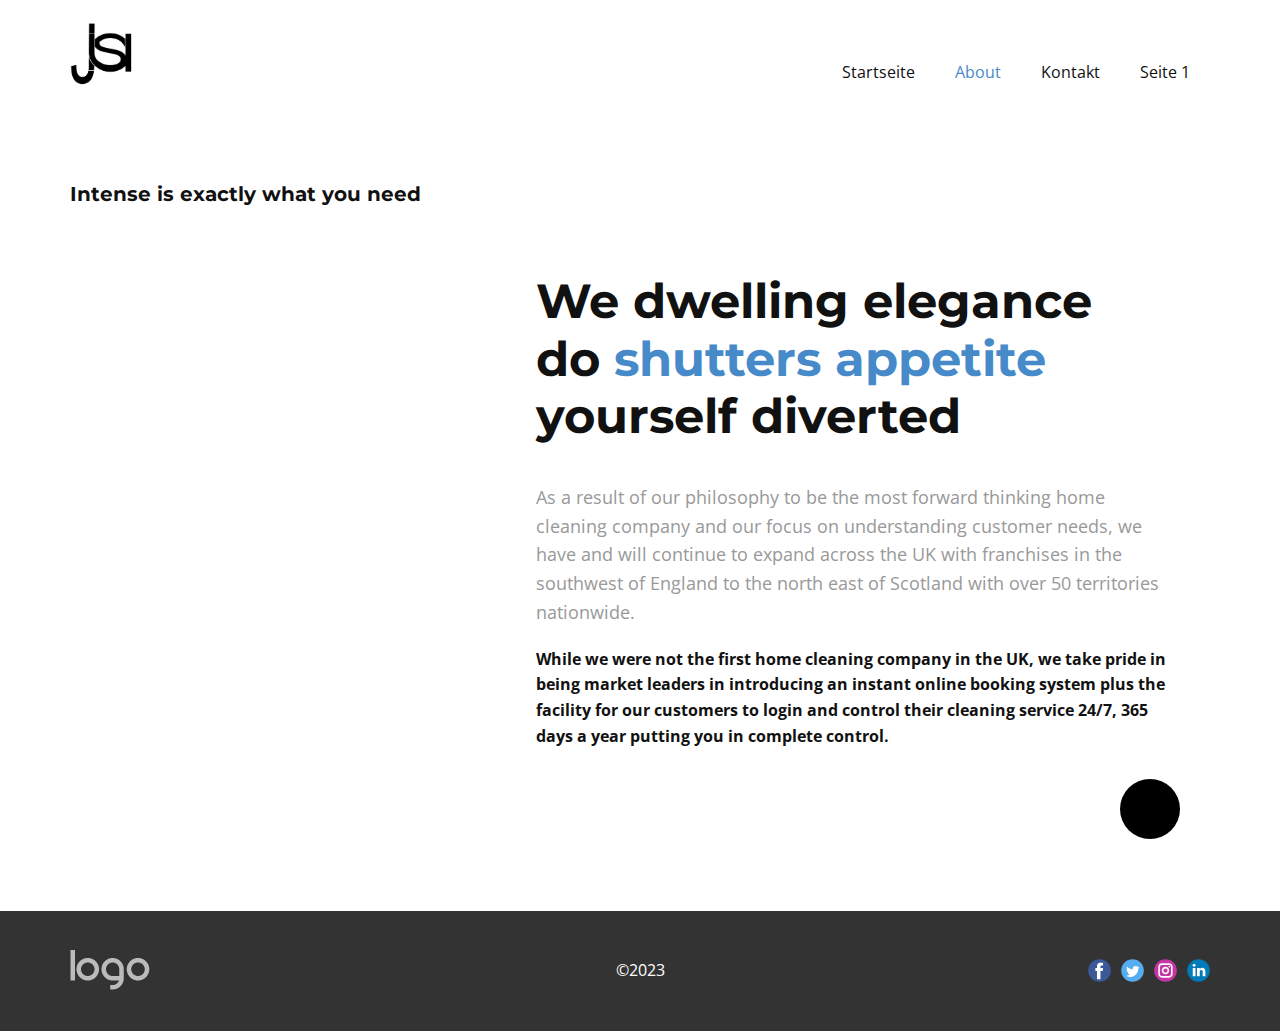
<file: About.html>
<!DOCTYPE html>
<html style="font-size: 16px;" lang="de"><head>
    <meta name="viewport" content="width=device-width, initial-scale=1.0">
    <meta charset="utf-8">
    <meta name="keywords" content="">
    <meta name="description" content="">
    <title>About</title>
    <link rel="stylesheet" href="nicepage.css" media="screen">
<link rel="stylesheet" href="About.css" media="screen">
    <script class="u-script" type="text/javascript" src="jquery-1.9.1.min.js" defer=""></script>
    <script class="u-script" type="text/javascript" src="nicepage.js" defer=""></script>
    <meta name="generator" content="Nicepage 5.4.4, nicepage.com">
    <link rel="icon" href="images/favicon.jpg">
    <link id="u-theme-google-font" rel="stylesheet" href="https://fonts.googleapis.com/css?family=Roboto:100,100i,300,300i,400,400i,500,500i,700,700i,900,900i|Open+Sans:300,300i,400,400i,500,500i,600,600i,700,700i,800,800i">
    <link id="u-page-google-font" rel="stylesheet" href="https://fonts.googleapis.com/css?family=Montserrat:100,100i,200,200i,300,300i,400,400i,500,500i,600,600i,700,700i,800,800i,900,900i">
    
    
    <script type="application/ld+json">{
		"@context": "http://schema.org",
		"@type": "Organization",
		"name": "WebSite3975043",
		"logo": "images/IMG_0152.jpg",
		"sameAs": []
}</script>
    <meta name="theme-color" content="#478ac9">
    <meta property="og:title" content="About">
    <meta property="og:description" content="">
    <meta property="og:type" content="website">
  <meta data-intl-tel-input-cdn-path="intlTelInput/"></head>
  <body class="u-body u-xl-mode" data-lang="de"><header class="u-clearfix u-header u-header" id="sec-e040"><div class="u-clearfix u-sheet u-valign-middle u-sheet-1">
        <a href="https://nicepage.com" class="u-image u-logo u-image-1" data-image-width="1413" data-image-height="1413">
          <img src="images/IMG_0152.jpg" class="u-logo-image u-logo-image-1">
        </a>
        <nav class="u-menu u-menu-dropdown u-offcanvas u-menu-1">
          <div class="menu-collapse" style="font-size: 1rem; letter-spacing: 0px;">
            <a class="u-button-style u-custom-left-right-menu-spacing u-custom-padding-bottom u-custom-top-bottom-menu-spacing u-nav-link u-text-active-palette-1-base u-text-hover-palette-2-base" href="#">
              <svg class="u-svg-link" viewBox="0 0 24 24"><use xlink:href="#menu-hamburger"></use></svg>
              <svg class="u-svg-content" version="1.1" id="menu-hamburger" viewBox="0 0 16 16" x="0px" y="0px" xmlns:xlink="http://www.w3.org/1999/xlink" xmlns="http://www.w3.org/2000/svg"><g><rect y="1" width="16" height="2"></rect><rect y="7" width="16" height="2"></rect><rect y="13" width="16" height="2"></rect>
</g></svg>
            </a>
          </div>
          <div class="u-nav-container">
            <ul class="u-nav u-unstyled u-nav-1"><li class="u-nav-item"><a class="u-button-style u-nav-link u-text-active-palette-1-base u-text-hover-palette-2-base" href="Startseite.html" style="padding: 10px 20px;">Startseite</a>
</li><li class="u-nav-item"><a class="u-button-style u-nav-link u-text-active-palette-1-base u-text-hover-palette-2-base" href="About.html" style="padding: 10px 20px;">About</a>
</li><li class="u-nav-item"><a class="u-button-style u-nav-link u-text-active-palette-1-base u-text-hover-palette-2-base" href="Kontakt.html" style="padding: 10px 20px;">Kontakt</a>
</li><li class="u-nav-item"><a class="u-button-style u-nav-link u-text-active-palette-1-base u-text-hover-palette-2-base" href="Seite-1.html" style="padding: 10px 20px;">Seite 1</a>
</li></ul>
          </div>
          <div class="u-nav-container-collapse">
            <div class="u-black u-container-style u-inner-container-layout u-opacity u-opacity-95 u-sidenav">
              <div class="u-inner-container-layout u-sidenav-overflow">
                <div class="u-menu-close"></div>
                <ul class="u-align-center u-nav u-popupmenu-items u-unstyled u-nav-2"><li class="u-nav-item"><a class="u-button-style u-nav-link" href="Startseite.html">Startseite</a>
</li><li class="u-nav-item"><a class="u-button-style u-nav-link" href="About.html">About</a>
</li><li class="u-nav-item"><a class="u-button-style u-nav-link" href="Kontakt.html">Kontakt</a>
</li><li class="u-nav-item"><a class="u-button-style u-nav-link" href="Seite-1.html">Seite 1</a>
</li></ul>
              </div>
            </div>
            <div class="u-black u-menu-overlay u-opacity u-opacity-70"></div>
          </div>
        </nav>
      </div></header>
    <section class="u-align-left u-clearfix u-section-1" id="carousel_bee6">
      <div class="u-clearfix u-sheet u-sheet-1">
        <h3 class="u-align-left u-custom-font u-font-montserrat u-text u-text-1"> Intense is exactly what you need</h3>
        <div class="u-align-center u-container-style u-group u-shape-rectangle u-group-1">
          <div class="u-container-layout u-valign-middle u-container-layout-1">
            <h3 class="u-align-left u-custom-font u-font-montserrat u-text u-text-2"> We dwelling elegance do <span class="u-text-palette-1-base">shutters appetite</span> yourself diverted
            </h3>
            <p class="u-align-left u-text u-text-default u-text-grey-40 u-text-3"> As a result of our philosophy to be the most forward thinking home cleaning company and our focus on understanding customer needs, we have and will continue to expand across the UK with franchises in the southwest of England to the north east of Scotland with over 50 territories nationwide.</p>
            <p class="u-align-left u-text u-text-default u-text-4"> While we were not the first home cleaning company in the UK, we take pride in being market leaders in introducing an instant online booking system plus the facility for our customers to login and control their cleaning service 24/7, 365 days a year putting you in complete control.&nbsp;</p>
            <div class="u-black u-preserve-proportions u-shape u-shape-circle u-shape-1"></div>
          </div>
        </div>
      </div>
    </section>
    
    
    <footer class="u-align-center-md u-align-center-sm u-align-center-xs u-clearfix u-footer u-grey-80" id="sec-2224"><div class="u-clearfix u-sheet u-valign-middle u-sheet-1">
        <a href="https://nicepage.com" class="u-image u-logo u-image-1" data-image-width="80" data-image-height="40">
          <img src="images/default-logo.png" class="u-logo-image u-logo-image-1">
        </a>
        <div class="u-align-left u-social-icons u-spacing-10 u-social-icons-1">
          <a class="u-social-url" title="facebook" target="_blank" href=""><span class="u-icon u-social-facebook u-social-icon u-icon-1"><svg class="u-svg-link" preserveAspectRatio="xMidYMin slice" viewBox="0 0 112 112" style=""><use xlink:href="#svg-391b"></use></svg><svg class="u-svg-content" viewBox="0 0 112 112" x="0" y="0" id="svg-391b"><circle fill="currentColor" cx="56.1" cy="56.1" r="55"></circle><path fill="#FFFFFF" d="M73.5,31.6h-9.1c-1.4,0-3.6,0.8-3.6,3.9v8.5h12.6L72,58.3H60.8v40.8H43.9V58.3h-8V43.9h8v-9.2
      c0-6.7,3.1-17,17-17h12.5v13.9H73.5z"></path></svg></span>
          </a>
          <a class="u-social-url" title="twitter" target="_blank" href=""><span class="u-icon u-social-icon u-social-twitter u-icon-2"><svg class="u-svg-link" preserveAspectRatio="xMidYMin slice" viewBox="0 0 112 112" style=""><use xlink:href="#svg-2385"></use></svg><svg class="u-svg-content" viewBox="0 0 112 112" x="0" y="0" id="svg-2385"><circle fill="currentColor" class="st0" cx="56.1" cy="56.1" r="55"></circle><path fill="#FFFFFF" d="M83.8,47.3c0,0.6,0,1.2,0,1.7c0,17.7-13.5,38.2-38.2,38.2C38,87.2,31,85,25,81.2c1,0.1,2.1,0.2,3.2,0.2
      c6.3,0,12.1-2.1,16.7-5.7c-5.9-0.1-10.8-4-12.5-9.3c0.8,0.2,1.7,0.2,2.5,0.2c1.2,0,2.4-0.2,3.5-0.5c-6.1-1.2-10.8-6.7-10.8-13.1
      c0-0.1,0-0.1,0-0.2c1.8,1,3.9,1.6,6.1,1.7c-3.6-2.4-6-6.5-6-11.2c0-2.5,0.7-4.8,1.8-6.7c6.6,8.1,16.5,13.5,27.6,14
      c-0.2-1-0.3-2-0.3-3.1c0-7.4,6-13.4,13.4-13.4c3.9,0,7.3,1.6,9.8,4.2c3.1-0.6,5.9-1.7,8.5-3.3c-1,3.1-3.1,5.8-5.9,7.4
      c2.7-0.3,5.3-1,7.7-2.1C88.7,43,86.4,45.4,83.8,47.3z"></path></svg></span>
          </a>
          <a class="u-social-url" title="instagram" target="_blank" href=""><span class="u-icon u-social-icon u-social-instagram u-icon-3"><svg class="u-svg-link" preserveAspectRatio="xMidYMin slice" viewBox="0 0 112 112" style=""><use xlink:href="#svg-829b"></use></svg><svg class="u-svg-content" viewBox="0 0 112 112" x="0" y="0" id="svg-829b"><circle fill="currentColor" cx="56.1" cy="56.1" r="55"></circle><path fill="#FFFFFF" d="M55.9,38.2c-9.9,0-17.9,8-17.9,17.9C38,66,46,74,55.9,74c9.9,0,17.9-8,17.9-17.9C73.8,46.2,65.8,38.2,55.9,38.2
      z M55.9,66.4c-5.7,0-10.3-4.6-10.3-10.3c-0.1-5.7,4.6-10.3,10.3-10.3c5.7,0,10.3,4.6,10.3,10.3C66.2,61.8,61.6,66.4,55.9,66.4z"></path><path fill="#FFFFFF" d="M74.3,33.5c-2.3,0-4.2,1.9-4.2,4.2s1.9,4.2,4.2,4.2s4.2-1.9,4.2-4.2S76.6,33.5,74.3,33.5z"></path><path fill="#FFFFFF" d="M73.1,21.3H38.6c-9.7,0-17.5,7.9-17.5,17.5v34.5c0,9.7,7.9,17.6,17.5,17.6h34.5c9.7,0,17.5-7.9,17.5-17.5V38.8
      C90.6,29.1,82.7,21.3,73.1,21.3z M83,73.3c0,5.5-4.5,9.9-9.9,9.9H38.6c-5.5,0-9.9-4.5-9.9-9.9V38.8c0-5.5,4.5-9.9,9.9-9.9h34.5
      c5.5,0,9.9,4.5,9.9,9.9V73.3z"></path></svg></span>
          </a>
          <a class="u-social-url" title="linkedin" target="_blank" href=""><span class="u-icon u-social-icon u-social-linkedin u-icon-4"><svg class="u-svg-link" preserveAspectRatio="xMidYMin slice" viewBox="0 0 112 112" style=""><use xlink:href="#svg-8177"></use></svg><svg class="u-svg-content" viewBox="0 0 112 112" x="0" y="0" id="svg-8177"><circle fill="currentColor" cx="56.1" cy="56.1" r="55"></circle><path fill="#FFFFFF" d="M41.3,83.7H27.9V43.4h13.4V83.7z M34.6,37.9L34.6,37.9c-4.6,0-7.5-3.1-7.5-7c0-4,3-7,7.6-7s7.4,3,7.5,7
      C42.2,34.8,39.2,37.9,34.6,37.9z M89.6,83.7H76.2V62.2c0-5.4-1.9-9.1-6.8-9.1c-3.7,0-5.9,2.5-6.9,4.9c-0.4,0.9-0.4,2.1-0.4,3.3v22.5
      H48.7c0,0,0.2-36.5,0-40.3h13.4v5.7c1.8-2.7,5-6.7,12.1-6.7c8.8,0,15.4,5.8,15.4,18.1V83.7z"></path></svg></span>
          </a>
        </div>
        <p class="u-align-center-lg u-align-center-md u-align-center-xl u-text u-text-1">©2023<br>
        </p>
      </div></footer>
  
</body></html>
</file>
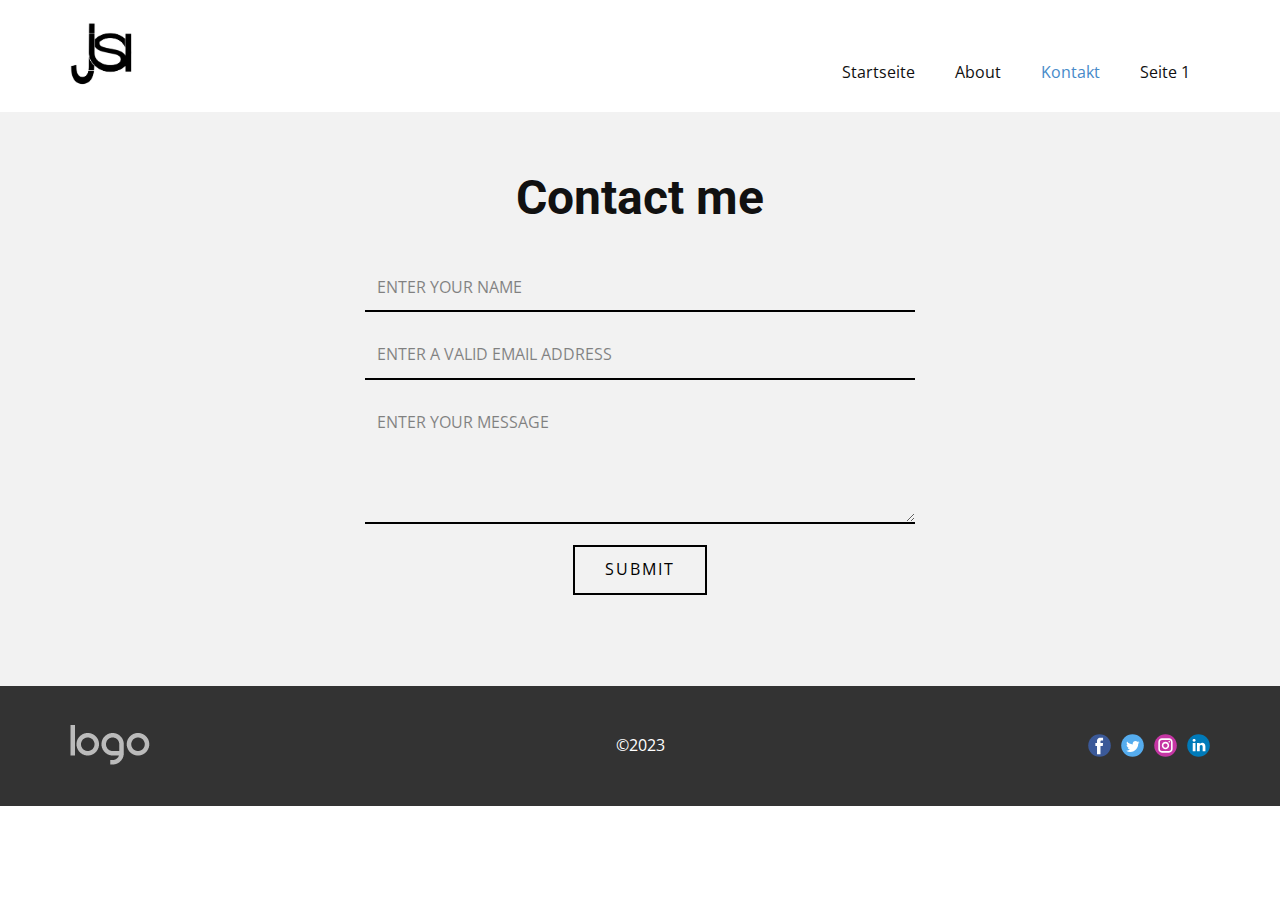
<file: Kontakt.html>
<!DOCTYPE html>
<html style="font-size: 16px;" lang="de"><head>
    <meta name="viewport" content="width=device-width, initial-scale=1.0">
    <meta charset="utf-8">
    <meta name="keywords" content="Contact me">
    <meta name="description" content="">
    <title>Kontakt</title>
    <link rel="stylesheet" href="nicepage.css" media="screen">
<link rel="stylesheet" href="Kontakt.css" media="screen">
    <script class="u-script" type="text/javascript" src="jquery-1.9.1.min.js" defer=""></script>
    <script class="u-script" type="text/javascript" src="nicepage.js" defer=""></script>
    <meta name="generator" content="Nicepage 5.4.4, nicepage.com">
    <meta name="referrer" content="origin">
    <link rel="icon" href="images/favicon.jpg">
    <link id="u-theme-google-font" rel="stylesheet" href="https://fonts.googleapis.com/css?family=Roboto:100,100i,300,300i,400,400i,500,500i,700,700i,900,900i|Open+Sans:300,300i,400,400i,500,500i,600,600i,700,700i,800,800i">
    
    
    <script type="application/ld+json">{
		"@context": "http://schema.org",
		"@type": "Organization",
		"name": "WebSite3975043",
		"logo": "images/IMG_0152.jpg",
		"sameAs": []
}</script>
    <meta name="theme-color" content="#478ac9">
    <meta property="og:title" content="Kontakt">
    <meta property="og:description" content="">
    <meta property="og:type" content="website">
  <meta data-intl-tel-input-cdn-path="intlTelInput/"></head>
  <body class="u-body u-xl-mode" data-lang="de"><header class="u-clearfix u-header u-header" id="sec-e040"><div class="u-clearfix u-sheet u-valign-middle u-sheet-1">
        <a href="https://nicepage.com" class="u-image u-logo u-image-1" data-image-width="1413" data-image-height="1413">
          <img src="images/IMG_0152.jpg" class="u-logo-image u-logo-image-1">
        </a>
        <nav class="u-menu u-menu-dropdown u-offcanvas u-menu-1">
          <div class="menu-collapse" style="font-size: 1rem; letter-spacing: 0px;">
            <a class="u-button-style u-custom-left-right-menu-spacing u-custom-padding-bottom u-custom-top-bottom-menu-spacing u-nav-link u-text-active-palette-1-base u-text-hover-palette-2-base" href="#">
              <svg class="u-svg-link" viewBox="0 0 24 24"><use xlink:href="#menu-hamburger"></use></svg>
              <svg class="u-svg-content" version="1.1" id="menu-hamburger" viewBox="0 0 16 16" x="0px" y="0px" xmlns:xlink="http://www.w3.org/1999/xlink" xmlns="http://www.w3.org/2000/svg"><g><rect y="1" width="16" height="2"></rect><rect y="7" width="16" height="2"></rect><rect y="13" width="16" height="2"></rect>
</g></svg>
            </a>
          </div>
          <div class="u-nav-container">
            <ul class="u-nav u-unstyled u-nav-1"><li class="u-nav-item"><a class="u-button-style u-nav-link u-text-active-palette-1-base u-text-hover-palette-2-base" href="Startseite.html" style="padding: 10px 20px;">Startseite</a>
</li><li class="u-nav-item"><a class="u-button-style u-nav-link u-text-active-palette-1-base u-text-hover-palette-2-base" href="About.html" style="padding: 10px 20px;">About</a>
</li><li class="u-nav-item"><a class="u-button-style u-nav-link u-text-active-palette-1-base u-text-hover-palette-2-base" href="Kontakt.html" style="padding: 10px 20px;">Kontakt</a>
</li><li class="u-nav-item"><a class="u-button-style u-nav-link u-text-active-palette-1-base u-text-hover-palette-2-base" href="Seite-1.html" style="padding: 10px 20px;">Seite 1</a>
</li></ul>
          </div>
          <div class="u-nav-container-collapse">
            <div class="u-black u-container-style u-inner-container-layout u-opacity u-opacity-95 u-sidenav">
              <div class="u-inner-container-layout u-sidenav-overflow">
                <div class="u-menu-close"></div>
                <ul class="u-align-center u-nav u-popupmenu-items u-unstyled u-nav-2"><li class="u-nav-item"><a class="u-button-style u-nav-link" href="Startseite.html">Startseite</a>
</li><li class="u-nav-item"><a class="u-button-style u-nav-link" href="About.html">About</a>
</li><li class="u-nav-item"><a class="u-button-style u-nav-link" href="Kontakt.html">Kontakt</a>
</li><li class="u-nav-item"><a class="u-button-style u-nav-link" href="Seite-1.html">Seite 1</a>
</li></ul>
              </div>
            </div>
            <div class="u-black u-menu-overlay u-opacity u-opacity-70"></div>
          </div>
        </nav>
      </div></header>
    <section class="u-align-center u-clearfix u-grey-5 u-section-1" id="sec-2c9b">
      <div class="u-clearfix u-sheet u-sheet-1">
        <h1 class="u-text u-text-default u-text-1">Contact me</h1>
        <div class="u-form u-form-1">
          <form action="https://forms.nicepagesrv.com/v2/form/process" class="u-clearfix u-form-spacing-20 u-form-vertical u-inner-form" style="padding: 10px" source="email" name="form">
            <div class="u-form-group u-form-name u-label-none">
              <label for="name-3b9a" class="u-label">Name</label>
              <input type="text" placeholder="Enter your Name" id="name-3b9a" name="name" class="u-border-2 u-border-black u-border-no-left u-border-no-right u-border-no-top u-input u-input-rectangle u-input-1" required="">
            </div>
            <div class="u-form-email u-form-group u-label-none">
              <label for="email-3b9a" class="u-label">Email</label>
              <input type="email" placeholder="Enter a valid email address" id="email-3b9a" name="email" class="u-border-2 u-border-black u-border-no-left u-border-no-right u-border-no-top u-input u-input-rectangle u-input-2" required="">
            </div>
            <div class="u-form-group u-form-message u-label-none">
              <label for="message-3b9a" class="u-label">Message</label>
              <textarea placeholder="Enter your message" rows="4" cols="50" id="message-3b9a" name="message" class="u-border-2 u-border-black u-border-no-left u-border-no-right u-border-no-top u-input u-input-rectangle u-input-3" required=""></textarea>
            </div>
            <div class="u-align-center u-form-group u-form-submit">
              <a href="#" class="u-border-2 u-border-black u-btn u-btn-rectangle u-btn-submit u-button-style u-none u-btn-1">Submit</a>
              <input type="submit" value="submit" class="u-form-control-hidden">
            </div>
            <div class="u-form-send-message u-form-send-success"> Thank you! Your message has been sent. </div>
            <div class="u-form-send-error u-form-send-message"> Unable to send your message. Please fix errors then try again. </div>
            <input type="hidden" value="" name="recaptchaResponse">
            <input type="hidden" name="formServices" value="33599135e480a70f5e8594968e285fab">
          </form>
        </div>
      </div>
    </section>
    
    
    <footer class="u-align-center-md u-align-center-sm u-align-center-xs u-clearfix u-footer u-grey-80" id="sec-2224"><div class="u-clearfix u-sheet u-valign-middle u-sheet-1">
        <a href="https://nicepage.com" class="u-image u-logo u-image-1" data-image-width="80" data-image-height="40">
          <img src="images/default-logo.png" class="u-logo-image u-logo-image-1">
        </a>
        <div class="u-align-left u-social-icons u-spacing-10 u-social-icons-1">
          <a class="u-social-url" title="facebook" target="_blank" href=""><span class="u-icon u-social-facebook u-social-icon u-icon-1"><svg class="u-svg-link" preserveAspectRatio="xMidYMin slice" viewBox="0 0 112 112" style=""><use xlink:href="#svg-391b"></use></svg><svg class="u-svg-content" viewBox="0 0 112 112" x="0" y="0" id="svg-391b"><circle fill="currentColor" cx="56.1" cy="56.1" r="55"></circle><path fill="#FFFFFF" d="M73.5,31.6h-9.1c-1.4,0-3.6,0.8-3.6,3.9v8.5h12.6L72,58.3H60.8v40.8H43.9V58.3h-8V43.9h8v-9.2
      c0-6.7,3.1-17,17-17h12.5v13.9H73.5z"></path></svg></span>
          </a>
          <a class="u-social-url" title="twitter" target="_blank" href=""><span class="u-icon u-social-icon u-social-twitter u-icon-2"><svg class="u-svg-link" preserveAspectRatio="xMidYMin slice" viewBox="0 0 112 112" style=""><use xlink:href="#svg-2385"></use></svg><svg class="u-svg-content" viewBox="0 0 112 112" x="0" y="0" id="svg-2385"><circle fill="currentColor" class="st0" cx="56.1" cy="56.1" r="55"></circle><path fill="#FFFFFF" d="M83.8,47.3c0,0.6,0,1.2,0,1.7c0,17.7-13.5,38.2-38.2,38.2C38,87.2,31,85,25,81.2c1,0.1,2.1,0.2,3.2,0.2
      c6.3,0,12.1-2.1,16.7-5.7c-5.9-0.1-10.8-4-12.5-9.3c0.8,0.2,1.7,0.2,2.5,0.2c1.2,0,2.4-0.2,3.5-0.5c-6.1-1.2-10.8-6.7-10.8-13.1
      c0-0.1,0-0.1,0-0.2c1.8,1,3.9,1.6,6.1,1.7c-3.6-2.4-6-6.5-6-11.2c0-2.5,0.7-4.8,1.8-6.7c6.6,8.1,16.5,13.5,27.6,14
      c-0.2-1-0.3-2-0.3-3.1c0-7.4,6-13.4,13.4-13.4c3.9,0,7.3,1.6,9.8,4.2c3.1-0.6,5.9-1.7,8.5-3.3c-1,3.1-3.1,5.8-5.9,7.4
      c2.7-0.3,5.3-1,7.7-2.1C88.7,43,86.4,45.4,83.8,47.3z"></path></svg></span>
          </a>
          <a class="u-social-url" title="instagram" target="_blank" href=""><span class="u-icon u-social-icon u-social-instagram u-icon-3"><svg class="u-svg-link" preserveAspectRatio="xMidYMin slice" viewBox="0 0 112 112" style=""><use xlink:href="#svg-829b"></use></svg><svg class="u-svg-content" viewBox="0 0 112 112" x="0" y="0" id="svg-829b"><circle fill="currentColor" cx="56.1" cy="56.1" r="55"></circle><path fill="#FFFFFF" d="M55.9,38.2c-9.9,0-17.9,8-17.9,17.9C38,66,46,74,55.9,74c9.9,0,17.9-8,17.9-17.9C73.8,46.2,65.8,38.2,55.9,38.2
      z M55.9,66.4c-5.7,0-10.3-4.6-10.3-10.3c-0.1-5.7,4.6-10.3,10.3-10.3c5.7,0,10.3,4.6,10.3,10.3C66.2,61.8,61.6,66.4,55.9,66.4z"></path><path fill="#FFFFFF" d="M74.3,33.5c-2.3,0-4.2,1.9-4.2,4.2s1.9,4.2,4.2,4.2s4.2-1.9,4.2-4.2S76.6,33.5,74.3,33.5z"></path><path fill="#FFFFFF" d="M73.1,21.3H38.6c-9.7,0-17.5,7.9-17.5,17.5v34.5c0,9.7,7.9,17.6,17.5,17.6h34.5c9.7,0,17.5-7.9,17.5-17.5V38.8
      C90.6,29.1,82.7,21.3,73.1,21.3z M83,73.3c0,5.5-4.5,9.9-9.9,9.9H38.6c-5.5,0-9.9-4.5-9.9-9.9V38.8c0-5.5,4.5-9.9,9.9-9.9h34.5
      c5.5,0,9.9,4.5,9.9,9.9V73.3z"></path></svg></span>
          </a>
          <a class="u-social-url" title="linkedin" target="_blank" href=""><span class="u-icon u-social-icon u-social-linkedin u-icon-4"><svg class="u-svg-link" preserveAspectRatio="xMidYMin slice" viewBox="0 0 112 112" style=""><use xlink:href="#svg-8177"></use></svg><svg class="u-svg-content" viewBox="0 0 112 112" x="0" y="0" id="svg-8177"><circle fill="currentColor" cx="56.1" cy="56.1" r="55"></circle><path fill="#FFFFFF" d="M41.3,83.7H27.9V43.4h13.4V83.7z M34.6,37.9L34.6,37.9c-4.6,0-7.5-3.1-7.5-7c0-4,3-7,7.6-7s7.4,3,7.5,7
      C42.2,34.8,39.2,37.9,34.6,37.9z M89.6,83.7H76.2V62.2c0-5.4-1.9-9.1-6.8-9.1c-3.7,0-5.9,2.5-6.9,4.9c-0.4,0.9-0.4,2.1-0.4,3.3v22.5
      H48.7c0,0,0.2-36.5,0-40.3h13.4v5.7c1.8-2.7,5-6.7,12.1-6.7c8.8,0,15.4,5.8,15.4,18.1V83.7z"></path></svg></span>
          </a>
        </div>
        <p class="u-align-center-lg u-align-center-md u-align-center-xl u-text u-text-1">©2023<br>
        </p>
      </div></footer>
  
</body></html>
</file>
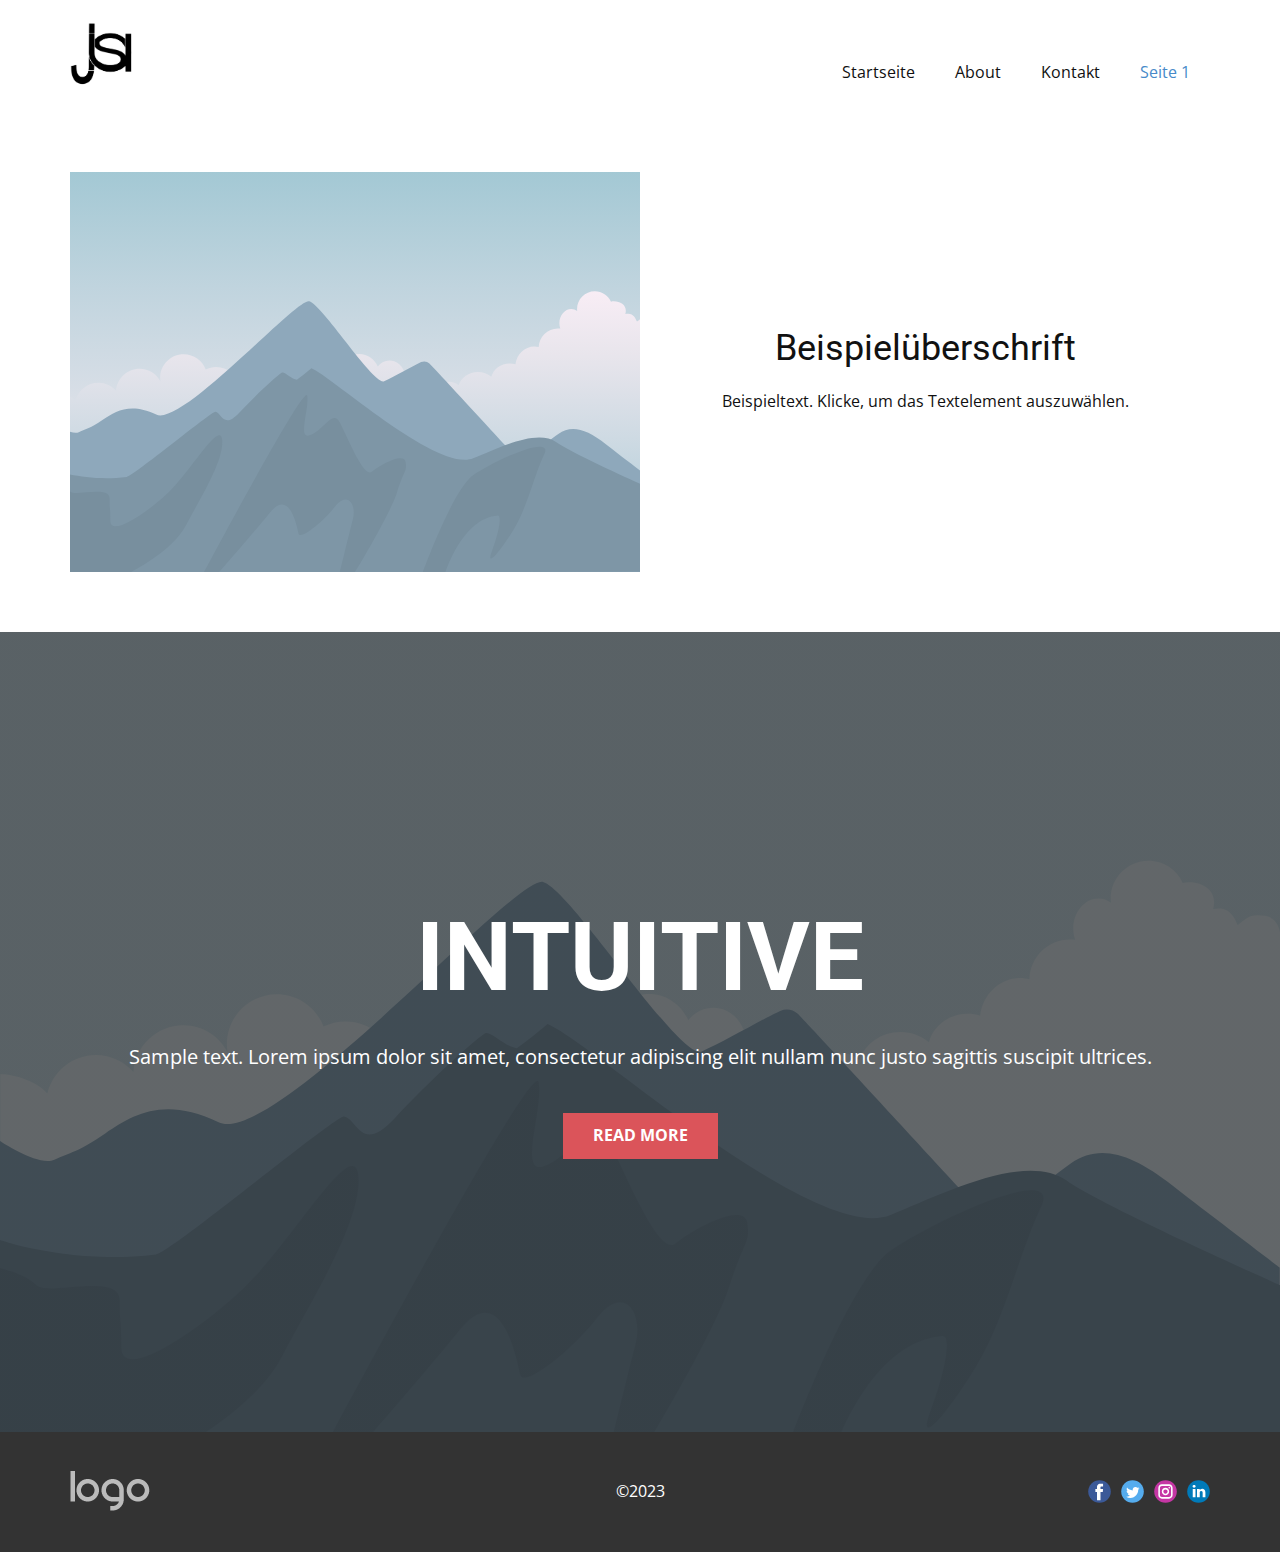
<file: Seite-1.html>
<!DOCTYPE html>
<html style="font-size: 16px;" lang="de"><head>
    <meta name="viewport" content="width=device-width, initial-scale=1.0">
    <meta charset="utf-8">
    <meta name="keywords" content="INTUITIVE">
    <meta name="description" content="">
    <title>Seite 1</title>
    <link rel="stylesheet" href="nicepage.css" media="screen">
<link rel="stylesheet" href="Seite-1.css" media="screen">
    <script class="u-script" type="text/javascript" src="jquery-1.9.1.min.js" defer=""></script>
    <script class="u-script" type="text/javascript" src="nicepage.js" defer=""></script>
    <meta name="generator" content="Nicepage 5.4.4, nicepage.com">
    <link rel="icon" href="images/favicon.jpg">
    <link id="u-theme-google-font" rel="stylesheet" href="https://fonts.googleapis.com/css?family=Roboto:100,100i,300,300i,400,400i,500,500i,700,700i,900,900i|Open+Sans:300,300i,400,400i,500,500i,600,600i,700,700i,800,800i">
    
    
    
    <script type="application/ld+json">{
		"@context": "http://schema.org",
		"@type": "Organization",
		"name": "WebSite3975043",
		"logo": "images/IMG_0152.jpg",
		"sameAs": []
}</script>
    <meta name="theme-color" content="#478ac9">
    <meta property="og:title" content="Seite 1">
    <meta property="og:description" content="">
    <meta property="og:type" content="website">
  <meta data-intl-tel-input-cdn-path="intlTelInput/"></head>
  <body class="u-body u-xl-mode" data-lang="de"><header class="u-clearfix u-header u-header" id="sec-e040"><div class="u-clearfix u-sheet u-valign-middle u-sheet-1">
        <a href="https://nicepage.com" class="u-image u-logo u-image-1" data-image-width="1413" data-image-height="1413">
          <img src="images/IMG_0152.jpg" class="u-logo-image u-logo-image-1">
        </a>
        <nav class="u-menu u-menu-dropdown u-offcanvas u-menu-1">
          <div class="menu-collapse" style="font-size: 1rem; letter-spacing: 0px;">
            <a class="u-button-style u-custom-left-right-menu-spacing u-custom-padding-bottom u-custom-top-bottom-menu-spacing u-nav-link u-text-active-palette-1-base u-text-hover-palette-2-base" href="#">
              <svg class="u-svg-link" viewBox="0 0 24 24"><use xlink:href="#menu-hamburger"></use></svg>
              <svg class="u-svg-content" version="1.1" id="menu-hamburger" viewBox="0 0 16 16" x="0px" y="0px" xmlns:xlink="http://www.w3.org/1999/xlink" xmlns="http://www.w3.org/2000/svg"><g><rect y="1" width="16" height="2"></rect><rect y="7" width="16" height="2"></rect><rect y="13" width="16" height="2"></rect>
</g></svg>
            </a>
          </div>
          <div class="u-nav-container">
            <ul class="u-nav u-unstyled u-nav-1"><li class="u-nav-item"><a class="u-button-style u-nav-link u-text-active-palette-1-base u-text-hover-palette-2-base" href="Startseite.html" style="padding: 10px 20px;">Startseite</a>
</li><li class="u-nav-item"><a class="u-button-style u-nav-link u-text-active-palette-1-base u-text-hover-palette-2-base" href="About.html" style="padding: 10px 20px;">About</a>
</li><li class="u-nav-item"><a class="u-button-style u-nav-link u-text-active-palette-1-base u-text-hover-palette-2-base" href="Kontakt.html" style="padding: 10px 20px;">Kontakt</a>
</li><li class="u-nav-item"><a class="u-button-style u-nav-link u-text-active-palette-1-base u-text-hover-palette-2-base" href="Seite-1.html" style="padding: 10px 20px;">Seite 1</a>
</li></ul>
          </div>
          <div class="u-nav-container-collapse">
            <div class="u-black u-container-style u-inner-container-layout u-opacity u-opacity-95 u-sidenav">
              <div class="u-inner-container-layout u-sidenav-overflow">
                <div class="u-menu-close"></div>
                <ul class="u-align-center u-nav u-popupmenu-items u-unstyled u-nav-2"><li class="u-nav-item"><a class="u-button-style u-nav-link" href="Startseite.html">Startseite</a>
</li><li class="u-nav-item"><a class="u-button-style u-nav-link" href="About.html">About</a>
</li><li class="u-nav-item"><a class="u-button-style u-nav-link" href="Kontakt.html">Kontakt</a>
</li><li class="u-nav-item"><a class="u-button-style u-nav-link" href="Seite-1.html">Seite 1</a>
</li></ul>
              </div>
            </div>
            <div class="u-black u-menu-overlay u-opacity u-opacity-70"></div>
          </div>
        </nav>
      </div></header>
    <section class="u-clearfix u-section-1" id="sec-6f26">
      <div class="u-clearfix u-sheet u-sheet-1">
        <div class="u-clearfix u-expanded-width u-layout-wrap u-layout-wrap-1">
          <div class="u-layout">
            <div class="u-layout-row">
              <div class="u-container-style u-image u-layout-cell u-size-30 u-image-1" data-image-width="400" data-image-height="265">
                <div class="u-container-layout u-container-layout-1"></div>
              </div>
              <div class="u-container-align-center u-container-style u-layout-cell u-size-30 u-layout-cell-2">
                <div class="u-container-layout u-valign-middle u-container-layout-2">
                  <h2 class="u-align-center u-text u-text-default u-text-1">Beispielüberschrift</h2>
                  <p class="u-align-center u-text u-text-default u-text-2">Beispieltext. Klicke, um das Textelement auszuwählen.</p>
                </div>
              </div>
            </div>
          </div>
        </div>
      </div>
    </section>
    <section class="u-align-center u-clearfix u-image u-shading u-section-2" src="" data-image-width="256" data-image-height="256" id="sec-a1f9">
      <div class="u-clearfix u-sheet u-valign-middle u-sheet-1">
        <h1 class="u-text u-text-default u-title u-text-1">INTUITIVE</h1>
        <p class="u-large-text u-text u-text-default u-text-variant u-text-2">Sample text. Lorem ipsum dolor sit amet, consectetur adipiscing elit nullam nunc justo sagittis suscipit ultrices.</p>
        <a href="#" class="u-btn u-button-style u-palette-2-base u-btn-1">Read More</a>
      </div>
    </section>
    
    
    <footer class="u-align-center-md u-align-center-sm u-align-center-xs u-clearfix u-footer u-grey-80" id="sec-2224"><div class="u-clearfix u-sheet u-valign-middle u-sheet-1">
        <a href="https://nicepage.com" class="u-image u-logo u-image-1" data-image-width="80" data-image-height="40">
          <img src="images/default-logo.png" class="u-logo-image u-logo-image-1">
        </a>
        <div class="u-align-left u-social-icons u-spacing-10 u-social-icons-1">
          <a class="u-social-url" title="facebook" target="_blank" href=""><span class="u-icon u-social-facebook u-social-icon u-icon-1"><svg class="u-svg-link" preserveAspectRatio="xMidYMin slice" viewBox="0 0 112 112" style=""><use xlink:href="#svg-391b"></use></svg><svg class="u-svg-content" viewBox="0 0 112 112" x="0" y="0" id="svg-391b"><circle fill="currentColor" cx="56.1" cy="56.1" r="55"></circle><path fill="#FFFFFF" d="M73.5,31.6h-9.1c-1.4,0-3.6,0.8-3.6,3.9v8.5h12.6L72,58.3H60.8v40.8H43.9V58.3h-8V43.9h8v-9.2
      c0-6.7,3.1-17,17-17h12.5v13.9H73.5z"></path></svg></span>
          </a>
          <a class="u-social-url" title="twitter" target="_blank" href=""><span class="u-icon u-social-icon u-social-twitter u-icon-2"><svg class="u-svg-link" preserveAspectRatio="xMidYMin slice" viewBox="0 0 112 112" style=""><use xlink:href="#svg-2385"></use></svg><svg class="u-svg-content" viewBox="0 0 112 112" x="0" y="0" id="svg-2385"><circle fill="currentColor" class="st0" cx="56.1" cy="56.1" r="55"></circle><path fill="#FFFFFF" d="M83.8,47.3c0,0.6,0,1.2,0,1.7c0,17.7-13.5,38.2-38.2,38.2C38,87.2,31,85,25,81.2c1,0.1,2.1,0.2,3.2,0.2
      c6.3,0,12.1-2.1,16.7-5.7c-5.9-0.1-10.8-4-12.5-9.3c0.8,0.2,1.7,0.2,2.5,0.2c1.2,0,2.4-0.2,3.5-0.5c-6.1-1.2-10.8-6.7-10.8-13.1
      c0-0.1,0-0.1,0-0.2c1.8,1,3.9,1.6,6.1,1.7c-3.6-2.4-6-6.5-6-11.2c0-2.5,0.7-4.8,1.8-6.7c6.6,8.1,16.5,13.5,27.6,14
      c-0.2-1-0.3-2-0.3-3.1c0-7.4,6-13.4,13.4-13.4c3.9,0,7.3,1.6,9.8,4.2c3.1-0.6,5.9-1.7,8.5-3.3c-1,3.1-3.1,5.8-5.9,7.4
      c2.7-0.3,5.3-1,7.7-2.1C88.7,43,86.4,45.4,83.8,47.3z"></path></svg></span>
          </a>
          <a class="u-social-url" title="instagram" target="_blank" href=""><span class="u-icon u-social-icon u-social-instagram u-icon-3"><svg class="u-svg-link" preserveAspectRatio="xMidYMin slice" viewBox="0 0 112 112" style=""><use xlink:href="#svg-829b"></use></svg><svg class="u-svg-content" viewBox="0 0 112 112" x="0" y="0" id="svg-829b"><circle fill="currentColor" cx="56.1" cy="56.1" r="55"></circle><path fill="#FFFFFF" d="M55.9,38.2c-9.9,0-17.9,8-17.9,17.9C38,66,46,74,55.9,74c9.9,0,17.9-8,17.9-17.9C73.8,46.2,65.8,38.2,55.9,38.2
      z M55.9,66.4c-5.7,0-10.3-4.6-10.3-10.3c-0.1-5.7,4.6-10.3,10.3-10.3c5.7,0,10.3,4.6,10.3,10.3C66.2,61.8,61.6,66.4,55.9,66.4z"></path><path fill="#FFFFFF" d="M74.3,33.5c-2.3,0-4.2,1.9-4.2,4.2s1.9,4.2,4.2,4.2s4.2-1.9,4.2-4.2S76.6,33.5,74.3,33.5z"></path><path fill="#FFFFFF" d="M73.1,21.3H38.6c-9.7,0-17.5,7.9-17.5,17.5v34.5c0,9.7,7.9,17.6,17.5,17.6h34.5c9.7,0,17.5-7.9,17.5-17.5V38.8
      C90.6,29.1,82.7,21.3,73.1,21.3z M83,73.3c0,5.5-4.5,9.9-9.9,9.9H38.6c-5.5,0-9.9-4.5-9.9-9.9V38.8c0-5.5,4.5-9.9,9.9-9.9h34.5
      c5.5,0,9.9,4.5,9.9,9.9V73.3z"></path></svg></span>
          </a>
          <a class="u-social-url" title="linkedin" target="_blank" href=""><span class="u-icon u-social-icon u-social-linkedin u-icon-4"><svg class="u-svg-link" preserveAspectRatio="xMidYMin slice" viewBox="0 0 112 112" style=""><use xlink:href="#svg-8177"></use></svg><svg class="u-svg-content" viewBox="0 0 112 112" x="0" y="0" id="svg-8177"><circle fill="currentColor" cx="56.1" cy="56.1" r="55"></circle><path fill="#FFFFFF" d="M41.3,83.7H27.9V43.4h13.4V83.7z M34.6,37.9L34.6,37.9c-4.6,0-7.5-3.1-7.5-7c0-4,3-7,7.6-7s7.4,3,7.5,7
      C42.2,34.8,39.2,37.9,34.6,37.9z M89.6,83.7H76.2V62.2c0-5.4-1.9-9.1-6.8-9.1c-3.7,0-5.9,2.5-6.9,4.9c-0.4,0.9-0.4,2.1-0.4,3.3v22.5
      H48.7c0,0,0.2-36.5,0-40.3h13.4v5.7c1.8-2.7,5-6.7,12.1-6.7c8.8,0,15.4,5.8,15.4,18.1V83.7z"></path></svg></span>
          </a>
        </div>
        <p class="u-align-center-lg u-align-center-md u-align-center-xl u-text u-text-1">©2023<br>
        </p>
      </div></footer>
  
</body></html>
</file>
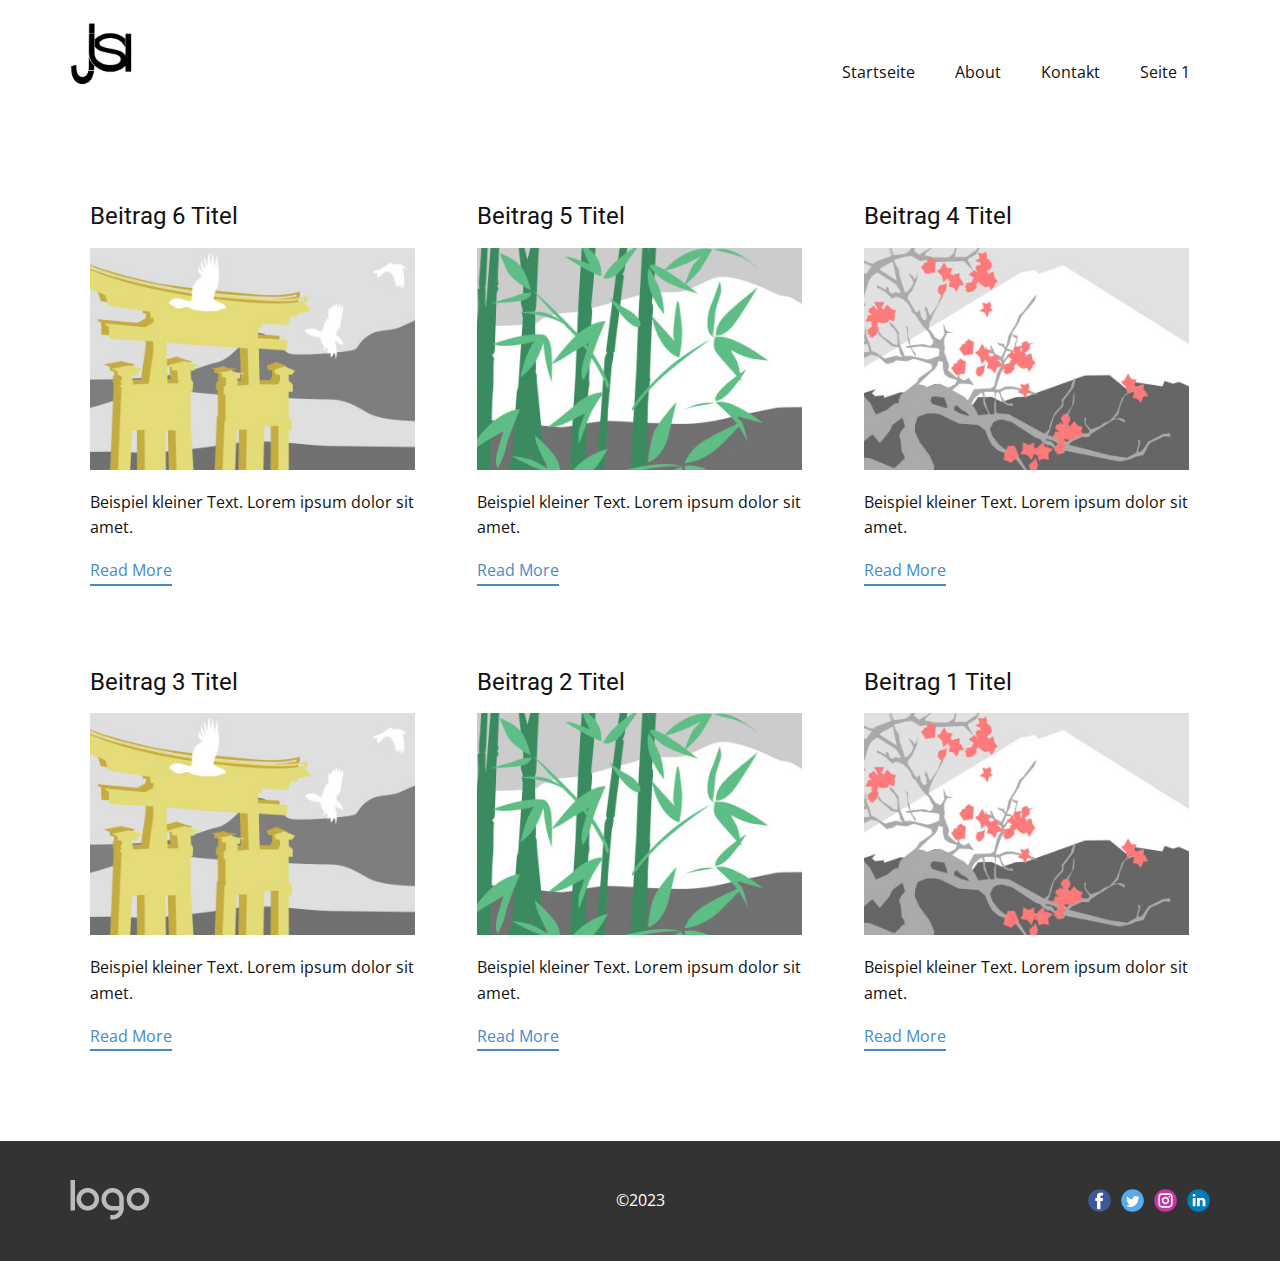
<file: blog/blog.html>
<!DOCTYPE html>
<html style="font-size: 16px;" lang="de"><head>
    <meta name="viewport" content="width=device-width, initial-scale=1.0">
    <meta charset="utf-8">
    <meta name="keywords" content="">
    <meta name="description" content="">
    <title>Blog Template</title>
    <link rel="stylesheet" href="../nicepage.css" media="screen">
<link rel="stylesheet" href="../Blog-Template.css" media="screen">
    <script class="u-script" type="text/javascript" src="../jquery-1.9.1.min.js" defer=""></script>
    <script class="u-script" type="text/javascript" src="../nicepage.js" defer=""></script>
    <meta name="generator" content="Nicepage 5.4.4, nicepage.com">
    <link rel="icon" href="../images/favicon.jpg">
    <link id="u-theme-google-font" rel="stylesheet" href="https://fonts.googleapis.com/css?family=Roboto:100,100i,300,300i,400,400i,500,500i,700,700i,900,900i|Open+Sans:300,300i,400,400i,500,500i,600,600i,700,700i,800,800i">
    
    
    <script type="application/ld+json">{
		"@context": "http://schema.org",
		"@type": "Organization",
		"name": "WebSite3975043",
		"logo": "images/IMG_0152.jpg",
		"sameAs": []
}</script>
    <meta name="theme-color" content="#478ac9">
  <meta data-intl-tel-input-cdn-path="intlTelInput/"></head>
  <body class="u-body u-xl-mode" data-lang="de"><header class="u-clearfix u-header u-header" id="sec-e040"><div class="u-clearfix u-sheet u-valign-middle u-sheet-1">
        <a href="https://nicepage.com" class="u-image u-logo u-image-1" data-image-width="1413" data-image-height="1413">
          <img src="../images/IMG_0152.jpg" class="u-logo-image u-logo-image-1">
        </a>
        <nav class="u-menu u-menu-dropdown u-offcanvas u-menu-1">
          <div class="menu-collapse" style="font-size: 1rem; letter-spacing: 0px;">
            <a class="u-button-style u-custom-left-right-menu-spacing u-custom-padding-bottom u-custom-top-bottom-menu-spacing u-nav-link u-text-active-palette-1-base u-text-hover-palette-2-base" href="#">
              <svg class="u-svg-link" viewBox="0 0 24 24"><use xlink:href="#menu-hamburger"></use></svg>
              <svg class="u-svg-content" version="1.1" id="menu-hamburger" viewBox="0 0 16 16" x="0px" y="0px" xmlns:xlink="http://www.w3.org/1999/xlink" xmlns="http://www.w3.org/2000/svg"><g><rect y="1" width="16" height="2"></rect><rect y="7" width="16" height="2"></rect><rect y="13" width="16" height="2"></rect>
</g></svg>
            </a>
          </div>
          <div class="u-nav-container">
            <ul class="u-nav u-unstyled u-nav-1"><li class="u-nav-item"><a class="u-button-style u-nav-link u-text-active-palette-1-base u-text-hover-palette-2-base" href="../Startseite.html" style="padding: 10px 20px;">Startseite</a>
</li><li class="u-nav-item"><a class="u-button-style u-nav-link u-text-active-palette-1-base u-text-hover-palette-2-base" href="../About.html" style="padding: 10px 20px;">About</a>
</li><li class="u-nav-item"><a class="u-button-style u-nav-link u-text-active-palette-1-base u-text-hover-palette-2-base" href="../Kontakt.html" style="padding: 10px 20px;">Kontakt</a>
</li><li class="u-nav-item"><a class="u-button-style u-nav-link u-text-active-palette-1-base u-text-hover-palette-2-base" href="../Seite-1.html" style="padding: 10px 20px;">Seite 1</a>
</li></ul>
          </div>
          <div class="u-nav-container-collapse">
            <div class="u-black u-container-style u-inner-container-layout u-opacity u-opacity-95 u-sidenav">
              <div class="u-inner-container-layout u-sidenav-overflow">
                <div class="u-menu-close"></div>
                <ul class="u-align-center u-nav u-popupmenu-items u-unstyled u-nav-2"><li class="u-nav-item"><a class="u-button-style u-nav-link" href="../Startseite.html">Startseite</a>
</li><li class="u-nav-item"><a class="u-button-style u-nav-link" href="../About.html">About</a>
</li><li class="u-nav-item"><a class="u-button-style u-nav-link" href="../Kontakt.html">Kontakt</a>
</li><li class="u-nav-item"><a class="u-button-style u-nav-link" href="../Seite-1.html">Seite 1</a>
</li></ul>
              </div>
            </div>
            <div class="u-black u-menu-overlay u-opacity u-opacity-70"></div>
          </div>
        </nav>
      </div></header>
    <section class="u-clearfix u-section-1" id="sec-b379">
      <div class="u-clearfix u-sheet u-valign-middle u-sheet-1"><!--blog--><!--blog_options_json--><!--{"type":"Recent","source":"","tags":"","count":""}--><!--/blog_options_json-->
        <div class="u-blog u-expanded-width u-repeater u-repeater-1"><!--blog_post-->
          <div class="u-blog-post u-container-style u-repeater-item u-white u-repeater-item-1">
            <div class="u-container-layout u-similar-container u-valign-top u-container-layout-1"><!--blog_post_header-->
              <h4 class="u-blog-control u-text u-text-1">
                <a class="u-post-header-link" href="../blog/post-5.html">Beitrag 6 Titel</a>
              </h4><!--/blog_post_header--><!--blog_post_image-->
              <a class="u-post-header-link" href="../blog/post-5.html"><img alt="" class="u-blog-control u-expanded-width u-image u-image-default u-image-1" src="../images/8ad73f3c.jpeg"></a><!--/blog_post_image--><!--blog_post_content-->
              <div class="u-blog-control u-post-content u-text u-text-2 fr-view">Beispiel kleiner Text. Lorem ipsum dolor sit amet.</div><!--/blog_post_content--><!--blog_post_readmore-->
              <a href="../blog/post-5.html" class="u-blog-control u-border-2 u-border-palette-1-base u-btn u-btn-rectangle u-button-style u-none u-btn-1"><!--blog_post_readmore_content--><!--options_json--><!--{"content":"Read More","defaultValue":"Weiterlesen"}--><!--/options_json-->Read More<!--/blog_post_readmore_content--></a><!--/blog_post_readmore-->
            </div>
          </div><div class="u-blog-post u-container-style u-repeater-item u-video-cover u-white">
            <div class="u-container-layout u-similar-container u-valign-top u-container-layout-2"><!--blog_post_header-->
              <h4 class="u-blog-control u-text u-text-3">
                <a class="u-post-header-link" href="../blog/post-4.html">Beitrag 5 Titel</a>
              </h4><!--/blog_post_header--><!--blog_post_image-->
              <a class="u-post-header-link" href="../blog/post-4.html"><img alt="" class="u-blog-control u-expanded-width u-image u-image-default u-image-2" src="../images/68f64b9d.jpeg"></a><!--/blog_post_image--><!--blog_post_content-->
              <div class="u-blog-control u-post-content u-text u-text-4 fr-view">Beispiel kleiner Text. Lorem ipsum dolor sit amet.</div><!--/blog_post_content--><!--blog_post_readmore-->
              <a href="../blog/post-4.html" class="u-blog-control u-border-2 u-border-palette-1-base u-btn u-btn-rectangle u-button-style u-none u-btn-2"><!--blog_post_readmore_content--><!--options_json--><!--{"content":"Read More","defaultValue":"Weiterlesen"}--><!--/options_json-->Read More<!--/blog_post_readmore_content--></a><!--/blog_post_readmore-->
            </div>
          </div><div class="u-blog-post u-container-style u-repeater-item u-video-cover u-white">
            <div class="u-container-layout u-similar-container u-valign-top u-container-layout-3"><!--blog_post_header-->
              <h4 class="u-blog-control u-text u-text-5">
                <a class="u-post-header-link" href="../blog/post-3.html">Beitrag 4 Titel</a>
              </h4><!--/blog_post_header--><!--blog_post_image-->
              <a class="u-post-header-link" href="../blog/post-3.html"><img alt="" class="u-blog-control u-expanded-width u-image u-image-default u-image-3" src="../images/0fd3416c.jpeg"></a><!--/blog_post_image--><!--blog_post_content-->
              <div class="u-blog-control u-post-content u-text u-text-6 fr-view">Beispiel kleiner Text. Lorem ipsum dolor sit amet.</div><!--/blog_post_content--><!--blog_post_readmore-->
              <a href="../blog/post-3.html" class="u-blog-control u-border-2 u-border-palette-1-base u-btn u-btn-rectangle u-button-style u-none u-btn-3"><!--blog_post_readmore_content--><!--options_json--><!--{"content":"Read More","defaultValue":"Weiterlesen"}--><!--/options_json-->Read More<!--/blog_post_readmore_content--></a><!--/blog_post_readmore-->
            </div>
          </div><div class="u-blog-post u-container-style u-repeater-item u-white u-repeater-item-1">
            <div class="u-container-layout u-similar-container u-valign-top u-container-layout-1"><!--blog_post_header-->
              <h4 class="u-blog-control u-text u-text-1">
                <a class="u-post-header-link" href="../blog/post-2.html">Beitrag 3 Titel</a>
              </h4><!--/blog_post_header--><!--blog_post_image-->
              <a class="u-post-header-link" href="../blog/post-2.html"><img alt="" class="u-blog-control u-expanded-width u-image u-image-default u-image-1" src="../images/8ad73f3c.jpeg"></a><!--/blog_post_image--><!--blog_post_content-->
              <div class="u-blog-control u-post-content u-text u-text-2 fr-view">Beispiel kleiner Text. Lorem ipsum dolor sit amet.</div><!--/blog_post_content--><!--blog_post_readmore-->
              <a href="../blog/post-2.html" class="u-blog-control u-border-2 u-border-palette-1-base u-btn u-btn-rectangle u-button-style u-none u-btn-1"><!--blog_post_readmore_content--><!--options_json--><!--{"content":"Read More","defaultValue":"Weiterlesen"}--><!--/options_json-->Read More<!--/blog_post_readmore_content--></a><!--/blog_post_readmore-->
            </div>
          </div><div class="u-blog-post u-container-style u-repeater-item u-video-cover u-white">
            <div class="u-container-layout u-similar-container u-valign-top u-container-layout-2"><!--blog_post_header-->
              <h4 class="u-blog-control u-text u-text-3">
                <a class="u-post-header-link" href="../blog/post-1.html">Beitrag 2 Titel</a>
              </h4><!--/blog_post_header--><!--blog_post_image-->
              <a class="u-post-header-link" href="../blog/post-1.html"><img alt="" class="u-blog-control u-expanded-width u-image u-image-default u-image-2" src="../images/68f64b9d.jpeg"></a><!--/blog_post_image--><!--blog_post_content-->
              <div class="u-blog-control u-post-content u-text u-text-4 fr-view">Beispiel kleiner Text. Lorem ipsum dolor sit amet.</div><!--/blog_post_content--><!--blog_post_readmore-->
              <a href="../blog/post-1.html" class="u-blog-control u-border-2 u-border-palette-1-base u-btn u-btn-rectangle u-button-style u-none u-btn-2"><!--blog_post_readmore_content--><!--options_json--><!--{"content":"Read More","defaultValue":"Weiterlesen"}--><!--/options_json-->Read More<!--/blog_post_readmore_content--></a><!--/blog_post_readmore-->
            </div>
          </div><div class="u-blog-post u-container-style u-repeater-item u-video-cover u-white">
            <div class="u-container-layout u-similar-container u-valign-top u-container-layout-3"><!--blog_post_header-->
              <h4 class="u-blog-control u-text u-text-5">
                <a class="u-post-header-link" href="../blog/post.html">Beitrag 1 Titel</a>
              </h4><!--/blog_post_header--><!--blog_post_image-->
              <a class="u-post-header-link" href="../blog/post.html"><img alt="" class="u-blog-control u-expanded-width u-image u-image-default u-image-3" src="../images/0fd3416c.jpeg"></a><!--/blog_post_image--><!--blog_post_content-->
              <div class="u-blog-control u-post-content u-text u-text-6 fr-view">Beispiel kleiner Text. Lorem ipsum dolor sit amet.</div><!--/blog_post_content--><!--blog_post_readmore-->
              <a href="../blog/post.html" class="u-blog-control u-border-2 u-border-palette-1-base u-btn u-btn-rectangle u-button-style u-none u-btn-3"><!--blog_post_readmore_content--><!--options_json--><!--{"content":"Read More","defaultValue":"Weiterlesen"}--><!--/options_json-->Read More<!--/blog_post_readmore_content--></a><!--/blog_post_readmore-->
            </div>
          </div><!--/blog_post--><!--blog_post-->
          <!--/blog_post--><!--blog_post-->
          <!--/blog_post-->
        </div><!--/blog-->
      </div>
    </section>
    
    
    <footer class="u-align-center-md u-align-center-sm u-align-center-xs u-clearfix u-footer u-grey-80" id="sec-2224"><div class="u-clearfix u-sheet u-valign-middle u-sheet-1">
        <a href="https://nicepage.com" class="u-image u-logo u-image-1" data-image-width="80" data-image-height="40">
          <img src="../images/default-logo.png" class="u-logo-image u-logo-image-1">
        </a>
        <div class="u-align-left u-social-icons u-spacing-10 u-social-icons-1">
          <a class="u-social-url" title="facebook" target="_blank" href=""><span class="u-icon u-social-facebook u-social-icon u-icon-1"><svg class="u-svg-link" preserveAspectRatio="xMidYMin slice" viewBox="0 0 112 112" style=""><use xlink:href="#svg-391b"></use></svg><svg class="u-svg-content" viewBox="0 0 112 112" x="0" y="0" id="svg-391b"><circle fill="currentColor" cx="56.1" cy="56.1" r="55"></circle><path fill="#FFFFFF" d="M73.5,31.6h-9.1c-1.4,0-3.6,0.8-3.6,3.9v8.5h12.6L72,58.3H60.8v40.8H43.9V58.3h-8V43.9h8v-9.2
      c0-6.7,3.1-17,17-17h12.5v13.9H73.5z"></path></svg></span>
          </a>
          <a class="u-social-url" title="twitter" target="_blank" href=""><span class="u-icon u-social-icon u-social-twitter u-icon-2"><svg class="u-svg-link" preserveAspectRatio="xMidYMin slice" viewBox="0 0 112 112" style=""><use xlink:href="#svg-2385"></use></svg><svg class="u-svg-content" viewBox="0 0 112 112" x="0" y="0" id="svg-2385"><circle fill="currentColor" class="st0" cx="56.1" cy="56.1" r="55"></circle><path fill="#FFFFFF" d="M83.8,47.3c0,0.6,0,1.2,0,1.7c0,17.7-13.5,38.2-38.2,38.2C38,87.2,31,85,25,81.2c1,0.1,2.1,0.2,3.2,0.2
      c6.3,0,12.1-2.1,16.7-5.7c-5.9-0.1-10.8-4-12.5-9.3c0.8,0.2,1.7,0.2,2.5,0.2c1.2,0,2.4-0.2,3.5-0.5c-6.1-1.2-10.8-6.7-10.8-13.1
      c0-0.1,0-0.1,0-0.2c1.8,1,3.9,1.6,6.1,1.7c-3.6-2.4-6-6.5-6-11.2c0-2.5,0.7-4.8,1.8-6.7c6.6,8.1,16.5,13.5,27.6,14
      c-0.2-1-0.3-2-0.3-3.1c0-7.4,6-13.4,13.4-13.4c3.9,0,7.3,1.6,9.8,4.2c3.1-0.6,5.9-1.7,8.5-3.3c-1,3.1-3.1,5.8-5.9,7.4
      c2.7-0.3,5.3-1,7.7-2.1C88.7,43,86.4,45.4,83.8,47.3z"></path></svg></span>
          </a>
          <a class="u-social-url" title="instagram" target="_blank" href=""><span class="u-icon u-social-icon u-social-instagram u-icon-3"><svg class="u-svg-link" preserveAspectRatio="xMidYMin slice" viewBox="0 0 112 112" style=""><use xlink:href="#svg-829b"></use></svg><svg class="u-svg-content" viewBox="0 0 112 112" x="0" y="0" id="svg-829b"><circle fill="currentColor" cx="56.1" cy="56.1" r="55"></circle><path fill="#FFFFFF" d="M55.9,38.2c-9.9,0-17.9,8-17.9,17.9C38,66,46,74,55.9,74c9.9,0,17.9-8,17.9-17.9C73.8,46.2,65.8,38.2,55.9,38.2
      z M55.9,66.4c-5.7,0-10.3-4.6-10.3-10.3c-0.1-5.7,4.6-10.3,10.3-10.3c5.7,0,10.3,4.6,10.3,10.3C66.2,61.8,61.6,66.4,55.9,66.4z"></path><path fill="#FFFFFF" d="M74.3,33.5c-2.3,0-4.2,1.9-4.2,4.2s1.9,4.2,4.2,4.2s4.2-1.9,4.2-4.2S76.6,33.5,74.3,33.5z"></path><path fill="#FFFFFF" d="M73.1,21.3H38.6c-9.7,0-17.5,7.9-17.5,17.5v34.5c0,9.7,7.9,17.6,17.5,17.6h34.5c9.7,0,17.5-7.9,17.5-17.5V38.8
      C90.6,29.1,82.7,21.3,73.1,21.3z M83,73.3c0,5.5-4.5,9.9-9.9,9.9H38.6c-5.5,0-9.9-4.5-9.9-9.9V38.8c0-5.5,4.5-9.9,9.9-9.9h34.5
      c5.5,0,9.9,4.5,9.9,9.9V73.3z"></path></svg></span>
          </a>
          <a class="u-social-url" title="linkedin" target="_blank" href=""><span class="u-icon u-social-icon u-social-linkedin u-icon-4"><svg class="u-svg-link" preserveAspectRatio="xMidYMin slice" viewBox="0 0 112 112" style=""><use xlink:href="#svg-8177"></use></svg><svg class="u-svg-content" viewBox="0 0 112 112" x="0" y="0" id="svg-8177"><circle fill="currentColor" cx="56.1" cy="56.1" r="55"></circle><path fill="#FFFFFF" d="M41.3,83.7H27.9V43.4h13.4V83.7z M34.6,37.9L34.6,37.9c-4.6,0-7.5-3.1-7.5-7c0-4,3-7,7.6-7s7.4,3,7.5,7
      C42.2,34.8,39.2,37.9,34.6,37.9z M89.6,83.7H76.2V62.2c0-5.4-1.9-9.1-6.8-9.1c-3.7,0-5.9,2.5-6.9,4.9c-0.4,0.9-0.4,2.1-0.4,3.3v22.5
      H48.7c0,0,0.2-36.5,0-40.3h13.4v5.7c1.8-2.7,5-6.7,12.1-6.7c8.8,0,15.4,5.8,15.4,18.1V83.7z"></path></svg></span>
          </a>
        </div>
        <p class="u-align-center-lg u-align-center-md u-align-center-xl u-text u-text-1">©2023<br>
        </p>
      </div></footer>
  
</body></html>
</file>
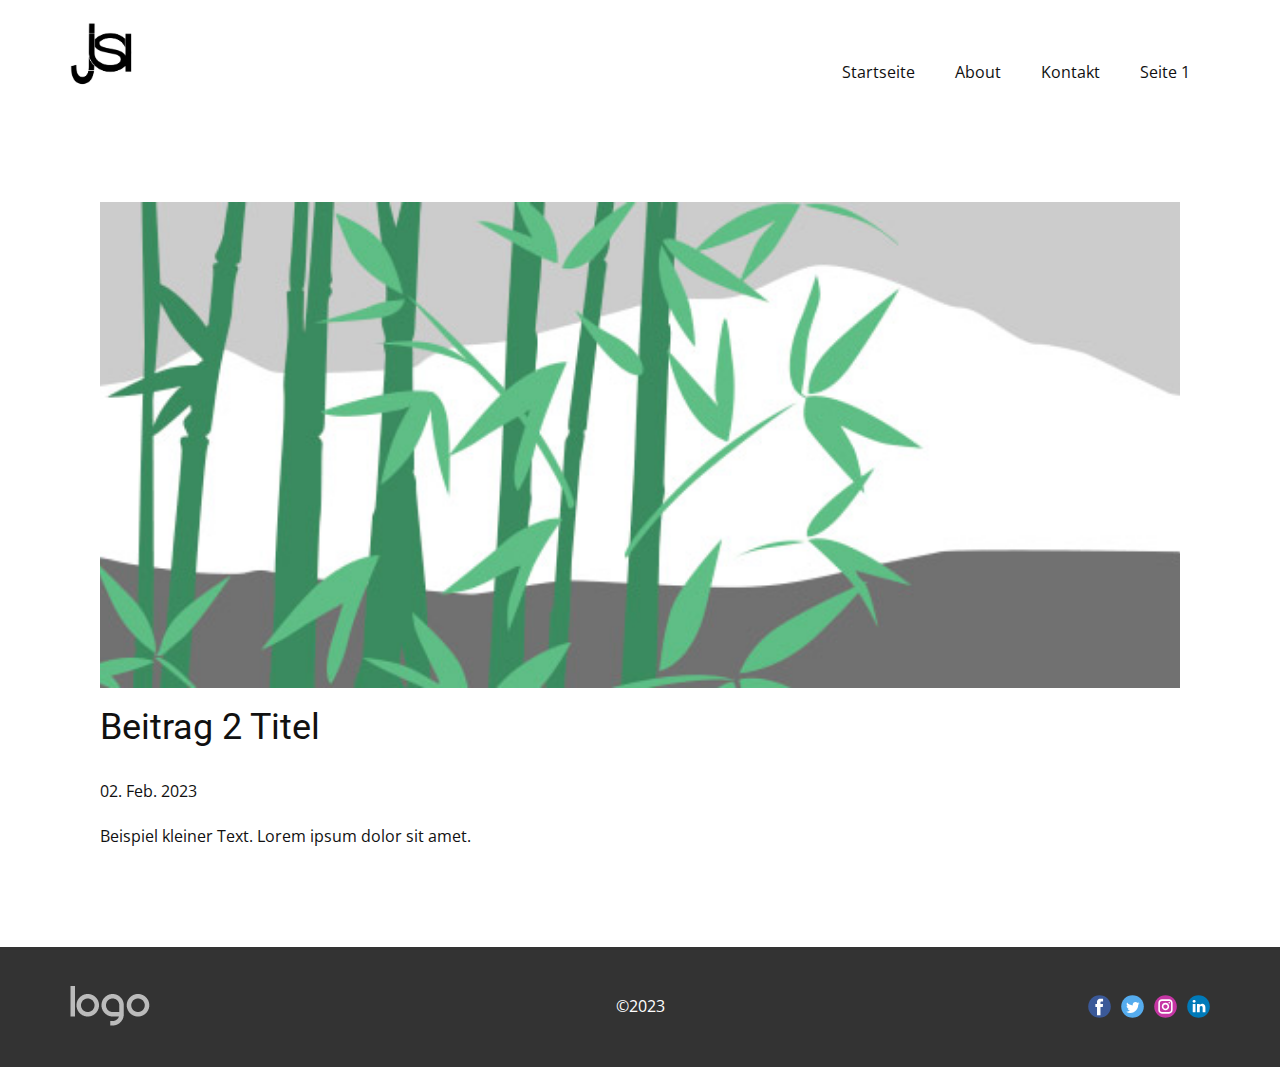
<file: blog/post-1.html>
<!DOCTYPE html>
<html style="font-size: 16px;" lang="de"><head>
    <meta name="viewport" content="width=device-width, initial-scale=1.0">
    <meta charset="utf-8">
    <meta name="keywords" content="Beitrag 1 Titel">
    <meta name="description" content="">
    <title>Beitrag 2 Titel</title>
    <link rel="stylesheet" href="../nicepage.css" media="screen">
<link rel="stylesheet" href="../Post-Template.css" media="screen">
    <script class="u-script" type="text/javascript" src="../jquery-1.9.1.min.js" defer=""></script>
    <script class="u-script" type="text/javascript" src="../nicepage.js" defer=""></script>
    <meta name="generator" content="Nicepage 5.4.4, nicepage.com">
    <link rel="icon" href="../images/favicon.jpg">
    <link id="u-theme-google-font" rel="stylesheet" href="https://fonts.googleapis.com/css?family=Roboto:100,100i,300,300i,400,400i,500,500i,700,700i,900,900i|Open+Sans:300,300i,400,400i,500,500i,600,600i,700,700i,800,800i">
    
    
    <script type="application/ld+json">{
		"@context": "http://schema.org",
		"@type": "Organization",
		"name": "WebSite3975043",
		"logo": "images/IMG_0152.jpg",
		"sameAs": []
}</script>
    <meta name="theme-color" content="#478ac9">
  <meta data-intl-tel-input-cdn-path="intlTelInput/"></head>
  <body class="u-body u-xl-mode" data-lang="de"><header class="u-clearfix u-header u-header" id="sec-e040"><div class="u-clearfix u-sheet u-valign-middle u-sheet-1">
        <a href="https://nicepage.com" class="u-image u-logo u-image-1" data-image-width="1413" data-image-height="1413">
          <img src="../images/IMG_0152.jpg" class="u-logo-image u-logo-image-1">
        </a>
        <nav class="u-menu u-menu-dropdown u-offcanvas u-menu-1">
          <div class="menu-collapse" style="font-size: 1rem; letter-spacing: 0px;">
            <a class="u-button-style u-custom-left-right-menu-spacing u-custom-padding-bottom u-custom-top-bottom-menu-spacing u-nav-link u-text-active-palette-1-base u-text-hover-palette-2-base" href="#">
              <svg class="u-svg-link" viewBox="0 0 24 24"><use xlink:href="#menu-hamburger"></use></svg>
              <svg class="u-svg-content" version="1.1" id="menu-hamburger" viewBox="0 0 16 16" x="0px" y="0px" xmlns:xlink="http://www.w3.org/1999/xlink" xmlns="http://www.w3.org/2000/svg"><g><rect y="1" width="16" height="2"></rect><rect y="7" width="16" height="2"></rect><rect y="13" width="16" height="2"></rect>
</g></svg>
            </a>
          </div>
          <div class="u-nav-container">
            <ul class="u-nav u-unstyled u-nav-1"><li class="u-nav-item"><a class="u-button-style u-nav-link u-text-active-palette-1-base u-text-hover-palette-2-base" href="../Startseite.html" style="padding: 10px 20px;">Startseite</a>
</li><li class="u-nav-item"><a class="u-button-style u-nav-link u-text-active-palette-1-base u-text-hover-palette-2-base" href="../About.html" style="padding: 10px 20px;">About</a>
</li><li class="u-nav-item"><a class="u-button-style u-nav-link u-text-active-palette-1-base u-text-hover-palette-2-base" href="../Kontakt.html" style="padding: 10px 20px;">Kontakt</a>
</li><li class="u-nav-item"><a class="u-button-style u-nav-link u-text-active-palette-1-base u-text-hover-palette-2-base" href="../Seite-1.html" style="padding: 10px 20px;">Seite 1</a>
</li></ul>
          </div>
          <div class="u-nav-container-collapse">
            <div class="u-black u-container-style u-inner-container-layout u-opacity u-opacity-95 u-sidenav">
              <div class="u-inner-container-layout u-sidenav-overflow">
                <div class="u-menu-close"></div>
                <ul class="u-align-center u-nav u-popupmenu-items u-unstyled u-nav-2"><li class="u-nav-item"><a class="u-button-style u-nav-link" href="../Startseite.html">Startseite</a>
</li><li class="u-nav-item"><a class="u-button-style u-nav-link" href="../About.html">About</a>
</li><li class="u-nav-item"><a class="u-button-style u-nav-link" href="../Kontakt.html">Kontakt</a>
</li><li class="u-nav-item"><a class="u-button-style u-nav-link" href="../Seite-1.html">Seite 1</a>
</li></ul>
              </div>
            </div>
            <div class="u-black u-menu-overlay u-opacity u-opacity-70"></div>
          </div>
        </nav>
      </div></header>
    <section class="u-align-center u-clearfix u-section-1" id="sec-e470">
      <div class="u-clearfix u-sheet u-valign-middle-md u-valign-middle-sm u-valign-middle-xs u-sheet-1"><!--post_details--><!--post_details_options_json--><!--{"source":""}--><!--/post_details_options_json--><!--blog_post-->
        <div class="u-container-style u-expanded-width u-post-details u-post-details-1">
          <div class="u-container-layout u-valign-middle u-container-layout-1"><!--blog_post_image-->
            <img alt="" class="u-blog-control u-expanded-width u-image u-image-default u-image-1" src="../images/68f64b9d.jpeg"><!--/blog_post_image--><!--blog_post_header-->
            <h2 class="u-blog-control u-text u-text-1">Beitrag 2 Titel</h2><!--/blog_post_header--><!--blog_post_metadata-->
            <div class="u-blog-control u-metadata u-metadata-1"><!--blog_post_metadata_date-->
              <span class="u-meta-date u-meta-icon">02. Feb. 2023</span><!--/blog_post_metadata_date--><!--blog_post_metadata_category-->
              <!--/blog_post_metadata_category--><!--blog_post_metadata_comments-->
              <!--/blog_post_metadata_comments-->
            </div><!--/blog_post_metadata--><!--blog_post_content-->
            <div class="u-align-justify u-blog-control u-post-content u-text u-text-2 fr-view">
  Beispiel kleiner Text. Lorem ipsum dolor sit amet.
  </div><!--/blog_post_content-->
          </div>
        </div><!--/blog_post--><!--/post_details-->
      </div>
    </section>
    
    
    <footer class="u-align-center-md u-align-center-sm u-align-center-xs u-clearfix u-footer u-grey-80" id="sec-2224"><div class="u-clearfix u-sheet u-valign-middle u-sheet-1">
        <a href="https://nicepage.com" class="u-image u-logo u-image-1" data-image-width="80" data-image-height="40">
          <img src="../images/default-logo.png" class="u-logo-image u-logo-image-1">
        </a>
        <div class="u-align-left u-social-icons u-spacing-10 u-social-icons-1">
          <a class="u-social-url" title="facebook" target="_blank" href=""><span class="u-icon u-social-facebook u-social-icon u-icon-1"><svg class="u-svg-link" preserveAspectRatio="xMidYMin slice" viewBox="0 0 112 112" style=""><use xlink:href="#svg-391b"></use></svg><svg class="u-svg-content" viewBox="0 0 112 112" x="0" y="0" id="svg-391b"><circle fill="currentColor" cx="56.1" cy="56.1" r="55"></circle><path fill="#FFFFFF" d="M73.5,31.6h-9.1c-1.4,0-3.6,0.8-3.6,3.9v8.5h12.6L72,58.3H60.8v40.8H43.9V58.3h-8V43.9h8v-9.2
      c0-6.7,3.1-17,17-17h12.5v13.9H73.5z"></path></svg></span>
          </a>
          <a class="u-social-url" title="twitter" target="_blank" href=""><span class="u-icon u-social-icon u-social-twitter u-icon-2"><svg class="u-svg-link" preserveAspectRatio="xMidYMin slice" viewBox="0 0 112 112" style=""><use xlink:href="#svg-2385"></use></svg><svg class="u-svg-content" viewBox="0 0 112 112" x="0" y="0" id="svg-2385"><circle fill="currentColor" class="st0" cx="56.1" cy="56.1" r="55"></circle><path fill="#FFFFFF" d="M83.8,47.3c0,0.6,0,1.2,0,1.7c0,17.7-13.5,38.2-38.2,38.2C38,87.2,31,85,25,81.2c1,0.1,2.1,0.2,3.2,0.2
      c6.3,0,12.1-2.1,16.7-5.7c-5.9-0.1-10.8-4-12.5-9.3c0.8,0.2,1.7,0.2,2.5,0.2c1.2,0,2.4-0.2,3.5-0.5c-6.1-1.2-10.8-6.7-10.8-13.1
      c0-0.1,0-0.1,0-0.2c1.8,1,3.9,1.6,6.1,1.7c-3.6-2.4-6-6.5-6-11.2c0-2.5,0.7-4.8,1.8-6.7c6.6,8.1,16.5,13.5,27.6,14
      c-0.2-1-0.3-2-0.3-3.1c0-7.4,6-13.4,13.4-13.4c3.9,0,7.3,1.6,9.8,4.2c3.1-0.6,5.9-1.7,8.5-3.3c-1,3.1-3.1,5.8-5.9,7.4
      c2.7-0.3,5.3-1,7.7-2.1C88.7,43,86.4,45.4,83.8,47.3z"></path></svg></span>
          </a>
          <a class="u-social-url" title="instagram" target="_blank" href=""><span class="u-icon u-social-icon u-social-instagram u-icon-3"><svg class="u-svg-link" preserveAspectRatio="xMidYMin slice" viewBox="0 0 112 112" style=""><use xlink:href="#svg-829b"></use></svg><svg class="u-svg-content" viewBox="0 0 112 112" x="0" y="0" id="svg-829b"><circle fill="currentColor" cx="56.1" cy="56.1" r="55"></circle><path fill="#FFFFFF" d="M55.9,38.2c-9.9,0-17.9,8-17.9,17.9C38,66,46,74,55.9,74c9.9,0,17.9-8,17.9-17.9C73.8,46.2,65.8,38.2,55.9,38.2
      z M55.9,66.4c-5.7,0-10.3-4.6-10.3-10.3c-0.1-5.7,4.6-10.3,10.3-10.3c5.7,0,10.3,4.6,10.3,10.3C66.2,61.8,61.6,66.4,55.9,66.4z"></path><path fill="#FFFFFF" d="M74.3,33.5c-2.3,0-4.2,1.9-4.2,4.2s1.9,4.2,4.2,4.2s4.2-1.9,4.2-4.2S76.6,33.5,74.3,33.5z"></path><path fill="#FFFFFF" d="M73.1,21.3H38.6c-9.7,0-17.5,7.9-17.5,17.5v34.5c0,9.7,7.9,17.6,17.5,17.6h34.5c9.7,0,17.5-7.9,17.5-17.5V38.8
      C90.6,29.1,82.7,21.3,73.1,21.3z M83,73.3c0,5.5-4.5,9.9-9.9,9.9H38.6c-5.5,0-9.9-4.5-9.9-9.9V38.8c0-5.5,4.5-9.9,9.9-9.9h34.5
      c5.5,0,9.9,4.5,9.9,9.9V73.3z"></path></svg></span>
          </a>
          <a class="u-social-url" title="linkedin" target="_blank" href=""><span class="u-icon u-social-icon u-social-linkedin u-icon-4"><svg class="u-svg-link" preserveAspectRatio="xMidYMin slice" viewBox="0 0 112 112" style=""><use xlink:href="#svg-8177"></use></svg><svg class="u-svg-content" viewBox="0 0 112 112" x="0" y="0" id="svg-8177"><circle fill="currentColor" cx="56.1" cy="56.1" r="55"></circle><path fill="#FFFFFF" d="M41.3,83.7H27.9V43.4h13.4V83.7z M34.6,37.9L34.6,37.9c-4.6,0-7.5-3.1-7.5-7c0-4,3-7,7.6-7s7.4,3,7.5,7
      C42.2,34.8,39.2,37.9,34.6,37.9z M89.6,83.7H76.2V62.2c0-5.4-1.9-9.1-6.8-9.1c-3.7,0-5.9,2.5-6.9,4.9c-0.4,0.9-0.4,2.1-0.4,3.3v22.5
      H48.7c0,0,0.2-36.5,0-40.3h13.4v5.7c1.8-2.7,5-6.7,12.1-6.7c8.8,0,15.4,5.8,15.4,18.1V83.7z"></path></svg></span>
          </a>
        </div>
        <p class="u-align-center-lg u-align-center-md u-align-center-xl u-text u-text-1">©2023<br>
        </p>
      </div></footer>
  
</body></html>
</file>
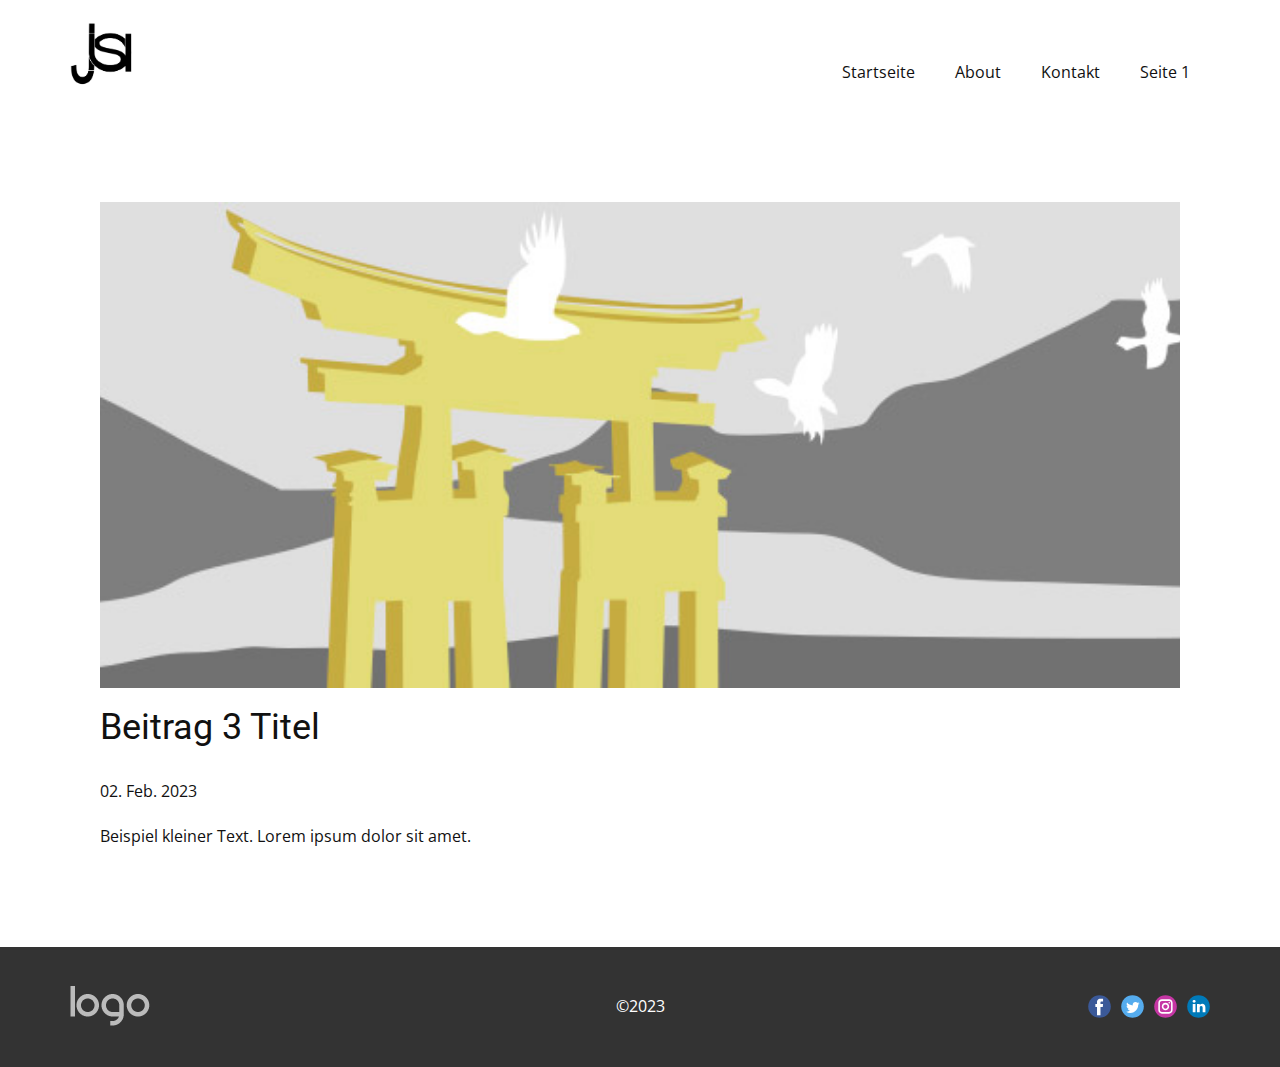
<file: blog/post-2.html>
<!DOCTYPE html>
<html style="font-size: 16px;" lang="de"><head>
    <meta name="viewport" content="width=device-width, initial-scale=1.0">
    <meta charset="utf-8">
    <meta name="keywords" content="Beitrag 1 Titel">
    <meta name="description" content="">
    <title>Beitrag 3 Titel</title>
    <link rel="stylesheet" href="../nicepage.css" media="screen">
<link rel="stylesheet" href="../Post-Template.css" media="screen">
    <script class="u-script" type="text/javascript" src="../jquery-1.9.1.min.js" defer=""></script>
    <script class="u-script" type="text/javascript" src="../nicepage.js" defer=""></script>
    <meta name="generator" content="Nicepage 5.4.4, nicepage.com">
    <link rel="icon" href="../images/favicon.jpg">
    <link id="u-theme-google-font" rel="stylesheet" href="https://fonts.googleapis.com/css?family=Roboto:100,100i,300,300i,400,400i,500,500i,700,700i,900,900i|Open+Sans:300,300i,400,400i,500,500i,600,600i,700,700i,800,800i">
    
    
    <script type="application/ld+json">{
		"@context": "http://schema.org",
		"@type": "Organization",
		"name": "WebSite3975043",
		"logo": "images/IMG_0152.jpg",
		"sameAs": []
}</script>
    <meta name="theme-color" content="#478ac9">
  <meta data-intl-tel-input-cdn-path="intlTelInput/"></head>
  <body class="u-body u-xl-mode" data-lang="de"><header class="u-clearfix u-header u-header" id="sec-e040"><div class="u-clearfix u-sheet u-valign-middle u-sheet-1">
        <a href="https://nicepage.com" class="u-image u-logo u-image-1" data-image-width="1413" data-image-height="1413">
          <img src="../images/IMG_0152.jpg" class="u-logo-image u-logo-image-1">
        </a>
        <nav class="u-menu u-menu-dropdown u-offcanvas u-menu-1">
          <div class="menu-collapse" style="font-size: 1rem; letter-spacing: 0px;">
            <a class="u-button-style u-custom-left-right-menu-spacing u-custom-padding-bottom u-custom-top-bottom-menu-spacing u-nav-link u-text-active-palette-1-base u-text-hover-palette-2-base" href="#">
              <svg class="u-svg-link" viewBox="0 0 24 24"><use xlink:href="#menu-hamburger"></use></svg>
              <svg class="u-svg-content" version="1.1" id="menu-hamburger" viewBox="0 0 16 16" x="0px" y="0px" xmlns:xlink="http://www.w3.org/1999/xlink" xmlns="http://www.w3.org/2000/svg"><g><rect y="1" width="16" height="2"></rect><rect y="7" width="16" height="2"></rect><rect y="13" width="16" height="2"></rect>
</g></svg>
            </a>
          </div>
          <div class="u-nav-container">
            <ul class="u-nav u-unstyled u-nav-1"><li class="u-nav-item"><a class="u-button-style u-nav-link u-text-active-palette-1-base u-text-hover-palette-2-base" href="../Startseite.html" style="padding: 10px 20px;">Startseite</a>
</li><li class="u-nav-item"><a class="u-button-style u-nav-link u-text-active-palette-1-base u-text-hover-palette-2-base" href="../About.html" style="padding: 10px 20px;">About</a>
</li><li class="u-nav-item"><a class="u-button-style u-nav-link u-text-active-palette-1-base u-text-hover-palette-2-base" href="../Kontakt.html" style="padding: 10px 20px;">Kontakt</a>
</li><li class="u-nav-item"><a class="u-button-style u-nav-link u-text-active-palette-1-base u-text-hover-palette-2-base" href="../Seite-1.html" style="padding: 10px 20px;">Seite 1</a>
</li></ul>
          </div>
          <div class="u-nav-container-collapse">
            <div class="u-black u-container-style u-inner-container-layout u-opacity u-opacity-95 u-sidenav">
              <div class="u-inner-container-layout u-sidenav-overflow">
                <div class="u-menu-close"></div>
                <ul class="u-align-center u-nav u-popupmenu-items u-unstyled u-nav-2"><li class="u-nav-item"><a class="u-button-style u-nav-link" href="../Startseite.html">Startseite</a>
</li><li class="u-nav-item"><a class="u-button-style u-nav-link" href="../About.html">About</a>
</li><li class="u-nav-item"><a class="u-button-style u-nav-link" href="../Kontakt.html">Kontakt</a>
</li><li class="u-nav-item"><a class="u-button-style u-nav-link" href="../Seite-1.html">Seite 1</a>
</li></ul>
              </div>
            </div>
            <div class="u-black u-menu-overlay u-opacity u-opacity-70"></div>
          </div>
        </nav>
      </div></header>
    <section class="u-align-center u-clearfix u-section-1" id="sec-e470">
      <div class="u-clearfix u-sheet u-valign-middle-md u-valign-middle-sm u-valign-middle-xs u-sheet-1"><!--post_details--><!--post_details_options_json--><!--{"source":""}--><!--/post_details_options_json--><!--blog_post-->
        <div class="u-container-style u-expanded-width u-post-details u-post-details-1">
          <div class="u-container-layout u-valign-middle u-container-layout-1"><!--blog_post_image-->
            <img alt="" class="u-blog-control u-expanded-width u-image u-image-default u-image-1" src="../images/8ad73f3c.jpeg"><!--/blog_post_image--><!--blog_post_header-->
            <h2 class="u-blog-control u-text u-text-1">Beitrag 3 Titel</h2><!--/blog_post_header--><!--blog_post_metadata-->
            <div class="u-blog-control u-metadata u-metadata-1"><!--blog_post_metadata_date-->
              <span class="u-meta-date u-meta-icon">02. Feb. 2023</span><!--/blog_post_metadata_date--><!--blog_post_metadata_category-->
              <!--/blog_post_metadata_category--><!--blog_post_metadata_comments-->
              <!--/blog_post_metadata_comments-->
            </div><!--/blog_post_metadata--><!--blog_post_content-->
            <div class="u-align-justify u-blog-control u-post-content u-text u-text-2 fr-view">
  Beispiel kleiner Text. Lorem ipsum dolor sit amet.
  </div><!--/blog_post_content-->
          </div>
        </div><!--/blog_post--><!--/post_details-->
      </div>
    </section>
    
    
    <footer class="u-align-center-md u-align-center-sm u-align-center-xs u-clearfix u-footer u-grey-80" id="sec-2224"><div class="u-clearfix u-sheet u-valign-middle u-sheet-1">
        <a href="https://nicepage.com" class="u-image u-logo u-image-1" data-image-width="80" data-image-height="40">
          <img src="../images/default-logo.png" class="u-logo-image u-logo-image-1">
        </a>
        <div class="u-align-left u-social-icons u-spacing-10 u-social-icons-1">
          <a class="u-social-url" title="facebook" target="_blank" href=""><span class="u-icon u-social-facebook u-social-icon u-icon-1"><svg class="u-svg-link" preserveAspectRatio="xMidYMin slice" viewBox="0 0 112 112" style=""><use xlink:href="#svg-391b"></use></svg><svg class="u-svg-content" viewBox="0 0 112 112" x="0" y="0" id="svg-391b"><circle fill="currentColor" cx="56.1" cy="56.1" r="55"></circle><path fill="#FFFFFF" d="M73.5,31.6h-9.1c-1.4,0-3.6,0.8-3.6,3.9v8.5h12.6L72,58.3H60.8v40.8H43.9V58.3h-8V43.9h8v-9.2
      c0-6.7,3.1-17,17-17h12.5v13.9H73.5z"></path></svg></span>
          </a>
          <a class="u-social-url" title="twitter" target="_blank" href=""><span class="u-icon u-social-icon u-social-twitter u-icon-2"><svg class="u-svg-link" preserveAspectRatio="xMidYMin slice" viewBox="0 0 112 112" style=""><use xlink:href="#svg-2385"></use></svg><svg class="u-svg-content" viewBox="0 0 112 112" x="0" y="0" id="svg-2385"><circle fill="currentColor" class="st0" cx="56.1" cy="56.1" r="55"></circle><path fill="#FFFFFF" d="M83.8,47.3c0,0.6,0,1.2,0,1.7c0,17.7-13.5,38.2-38.2,38.2C38,87.2,31,85,25,81.2c1,0.1,2.1,0.2,3.2,0.2
      c6.3,0,12.1-2.1,16.7-5.7c-5.9-0.1-10.8-4-12.5-9.3c0.8,0.2,1.7,0.2,2.5,0.2c1.2,0,2.4-0.2,3.5-0.5c-6.1-1.2-10.8-6.7-10.8-13.1
      c0-0.1,0-0.1,0-0.2c1.8,1,3.9,1.6,6.1,1.7c-3.6-2.4-6-6.5-6-11.2c0-2.5,0.7-4.8,1.8-6.7c6.6,8.1,16.5,13.5,27.6,14
      c-0.2-1-0.3-2-0.3-3.1c0-7.4,6-13.4,13.4-13.4c3.9,0,7.3,1.6,9.8,4.2c3.1-0.6,5.9-1.7,8.5-3.3c-1,3.1-3.1,5.8-5.9,7.4
      c2.7-0.3,5.3-1,7.7-2.1C88.7,43,86.4,45.4,83.8,47.3z"></path></svg></span>
          </a>
          <a class="u-social-url" title="instagram" target="_blank" href=""><span class="u-icon u-social-icon u-social-instagram u-icon-3"><svg class="u-svg-link" preserveAspectRatio="xMidYMin slice" viewBox="0 0 112 112" style=""><use xlink:href="#svg-829b"></use></svg><svg class="u-svg-content" viewBox="0 0 112 112" x="0" y="0" id="svg-829b"><circle fill="currentColor" cx="56.1" cy="56.1" r="55"></circle><path fill="#FFFFFF" d="M55.9,38.2c-9.9,0-17.9,8-17.9,17.9C38,66,46,74,55.9,74c9.9,0,17.9-8,17.9-17.9C73.8,46.2,65.8,38.2,55.9,38.2
      z M55.9,66.4c-5.7,0-10.3-4.6-10.3-10.3c-0.1-5.7,4.6-10.3,10.3-10.3c5.7,0,10.3,4.6,10.3,10.3C66.2,61.8,61.6,66.4,55.9,66.4z"></path><path fill="#FFFFFF" d="M74.3,33.5c-2.3,0-4.2,1.9-4.2,4.2s1.9,4.2,4.2,4.2s4.2-1.9,4.2-4.2S76.6,33.5,74.3,33.5z"></path><path fill="#FFFFFF" d="M73.1,21.3H38.6c-9.7,0-17.5,7.9-17.5,17.5v34.5c0,9.7,7.9,17.6,17.5,17.6h34.5c9.7,0,17.5-7.9,17.5-17.5V38.8
      C90.6,29.1,82.7,21.3,73.1,21.3z M83,73.3c0,5.5-4.5,9.9-9.9,9.9H38.6c-5.5,0-9.9-4.5-9.9-9.9V38.8c0-5.5,4.5-9.9,9.9-9.9h34.5
      c5.5,0,9.9,4.5,9.9,9.9V73.3z"></path></svg></span>
          </a>
          <a class="u-social-url" title="linkedin" target="_blank" href=""><span class="u-icon u-social-icon u-social-linkedin u-icon-4"><svg class="u-svg-link" preserveAspectRatio="xMidYMin slice" viewBox="0 0 112 112" style=""><use xlink:href="#svg-8177"></use></svg><svg class="u-svg-content" viewBox="0 0 112 112" x="0" y="0" id="svg-8177"><circle fill="currentColor" cx="56.1" cy="56.1" r="55"></circle><path fill="#FFFFFF" d="M41.3,83.7H27.9V43.4h13.4V83.7z M34.6,37.9L34.6,37.9c-4.6,0-7.5-3.1-7.5-7c0-4,3-7,7.6-7s7.4,3,7.5,7
      C42.2,34.8,39.2,37.9,34.6,37.9z M89.6,83.7H76.2V62.2c0-5.4-1.9-9.1-6.8-9.1c-3.7,0-5.9,2.5-6.9,4.9c-0.4,0.9-0.4,2.1-0.4,3.3v22.5
      H48.7c0,0,0.2-36.5,0-40.3h13.4v5.7c1.8-2.7,5-6.7,12.1-6.7c8.8,0,15.4,5.8,15.4,18.1V83.7z"></path></svg></span>
          </a>
        </div>
        <p class="u-align-center-lg u-align-center-md u-align-center-xl u-text u-text-1">©2023<br>
        </p>
      </div></footer>
  
</body></html>
</file>
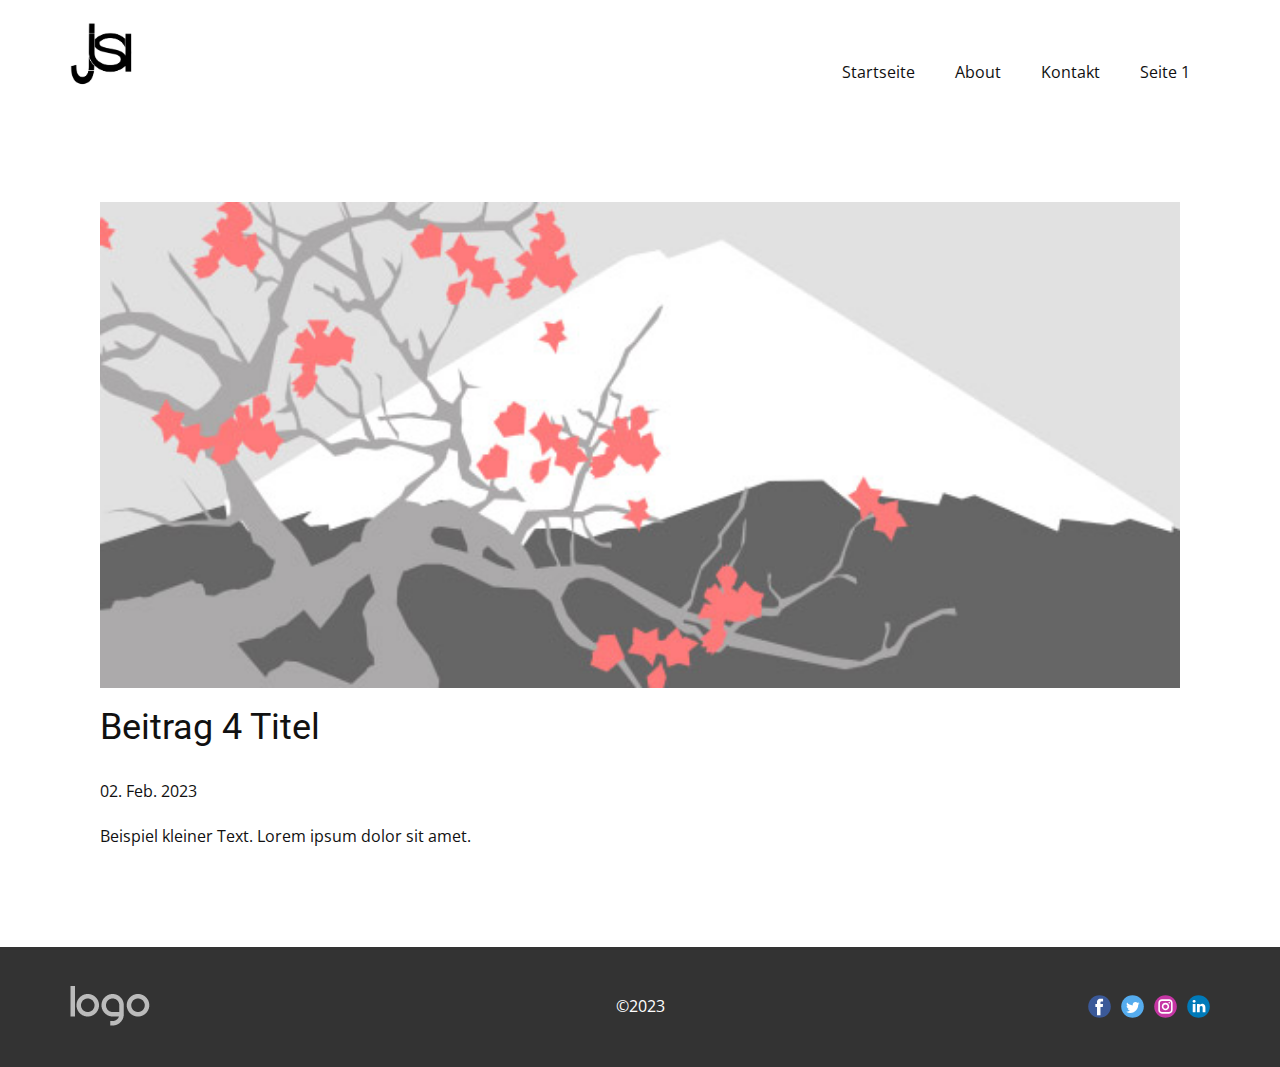
<file: blog/post-3.html>
<!DOCTYPE html>
<html style="font-size: 16px;" lang="de"><head>
    <meta name="viewport" content="width=device-width, initial-scale=1.0">
    <meta charset="utf-8">
    <meta name="keywords" content="Beitrag 1 Titel">
    <meta name="description" content="">
    <title>Beitrag 4 Titel</title>
    <link rel="stylesheet" href="../nicepage.css" media="screen">
<link rel="stylesheet" href="../Post-Template.css" media="screen">
    <script class="u-script" type="text/javascript" src="../jquery-1.9.1.min.js" defer=""></script>
    <script class="u-script" type="text/javascript" src="../nicepage.js" defer=""></script>
    <meta name="generator" content="Nicepage 5.4.4, nicepage.com">
    <link rel="icon" href="../images/favicon.jpg">
    <link id="u-theme-google-font" rel="stylesheet" href="https://fonts.googleapis.com/css?family=Roboto:100,100i,300,300i,400,400i,500,500i,700,700i,900,900i|Open+Sans:300,300i,400,400i,500,500i,600,600i,700,700i,800,800i">
    
    
    <script type="application/ld+json">{
		"@context": "http://schema.org",
		"@type": "Organization",
		"name": "WebSite3975043",
		"logo": "images/IMG_0152.jpg",
		"sameAs": []
}</script>
    <meta name="theme-color" content="#478ac9">
  <meta data-intl-tel-input-cdn-path="intlTelInput/"></head>
  <body class="u-body u-xl-mode" data-lang="de"><header class="u-clearfix u-header u-header" id="sec-e040"><div class="u-clearfix u-sheet u-valign-middle u-sheet-1">
        <a href="https://nicepage.com" class="u-image u-logo u-image-1" data-image-width="1413" data-image-height="1413">
          <img src="../images/IMG_0152.jpg" class="u-logo-image u-logo-image-1">
        </a>
        <nav class="u-menu u-menu-dropdown u-offcanvas u-menu-1">
          <div class="menu-collapse" style="font-size: 1rem; letter-spacing: 0px;">
            <a class="u-button-style u-custom-left-right-menu-spacing u-custom-padding-bottom u-custom-top-bottom-menu-spacing u-nav-link u-text-active-palette-1-base u-text-hover-palette-2-base" href="#">
              <svg class="u-svg-link" viewBox="0 0 24 24"><use xlink:href="#menu-hamburger"></use></svg>
              <svg class="u-svg-content" version="1.1" id="menu-hamburger" viewBox="0 0 16 16" x="0px" y="0px" xmlns:xlink="http://www.w3.org/1999/xlink" xmlns="http://www.w3.org/2000/svg"><g><rect y="1" width="16" height="2"></rect><rect y="7" width="16" height="2"></rect><rect y="13" width="16" height="2"></rect>
</g></svg>
            </a>
          </div>
          <div class="u-nav-container">
            <ul class="u-nav u-unstyled u-nav-1"><li class="u-nav-item"><a class="u-button-style u-nav-link u-text-active-palette-1-base u-text-hover-palette-2-base" href="../Startseite.html" style="padding: 10px 20px;">Startseite</a>
</li><li class="u-nav-item"><a class="u-button-style u-nav-link u-text-active-palette-1-base u-text-hover-palette-2-base" href="../About.html" style="padding: 10px 20px;">About</a>
</li><li class="u-nav-item"><a class="u-button-style u-nav-link u-text-active-palette-1-base u-text-hover-palette-2-base" href="../Kontakt.html" style="padding: 10px 20px;">Kontakt</a>
</li><li class="u-nav-item"><a class="u-button-style u-nav-link u-text-active-palette-1-base u-text-hover-palette-2-base" href="../Seite-1.html" style="padding: 10px 20px;">Seite 1</a>
</li></ul>
          </div>
          <div class="u-nav-container-collapse">
            <div class="u-black u-container-style u-inner-container-layout u-opacity u-opacity-95 u-sidenav">
              <div class="u-inner-container-layout u-sidenav-overflow">
                <div class="u-menu-close"></div>
                <ul class="u-align-center u-nav u-popupmenu-items u-unstyled u-nav-2"><li class="u-nav-item"><a class="u-button-style u-nav-link" href="../Startseite.html">Startseite</a>
</li><li class="u-nav-item"><a class="u-button-style u-nav-link" href="../About.html">About</a>
</li><li class="u-nav-item"><a class="u-button-style u-nav-link" href="../Kontakt.html">Kontakt</a>
</li><li class="u-nav-item"><a class="u-button-style u-nav-link" href="../Seite-1.html">Seite 1</a>
</li></ul>
              </div>
            </div>
            <div class="u-black u-menu-overlay u-opacity u-opacity-70"></div>
          </div>
        </nav>
      </div></header>
    <section class="u-align-center u-clearfix u-section-1" id="sec-e470">
      <div class="u-clearfix u-sheet u-valign-middle-md u-valign-middle-sm u-valign-middle-xs u-sheet-1"><!--post_details--><!--post_details_options_json--><!--{"source":""}--><!--/post_details_options_json--><!--blog_post-->
        <div class="u-container-style u-expanded-width u-post-details u-post-details-1">
          <div class="u-container-layout u-valign-middle u-container-layout-1"><!--blog_post_image-->
            <img alt="" class="u-blog-control u-expanded-width u-image u-image-default u-image-1" src="../images/0fd3416c.jpeg"><!--/blog_post_image--><!--blog_post_header-->
            <h2 class="u-blog-control u-text u-text-1">Beitrag 4 Titel</h2><!--/blog_post_header--><!--blog_post_metadata-->
            <div class="u-blog-control u-metadata u-metadata-1"><!--blog_post_metadata_date-->
              <span class="u-meta-date u-meta-icon">02. Feb. 2023</span><!--/blog_post_metadata_date--><!--blog_post_metadata_category-->
              <!--/blog_post_metadata_category--><!--blog_post_metadata_comments-->
              <!--/blog_post_metadata_comments-->
            </div><!--/blog_post_metadata--><!--blog_post_content-->
            <div class="u-align-justify u-blog-control u-post-content u-text u-text-2 fr-view">
  Beispiel kleiner Text. Lorem ipsum dolor sit amet.
  </div><!--/blog_post_content-->
          </div>
        </div><!--/blog_post--><!--/post_details-->
      </div>
    </section>
    
    
    <footer class="u-align-center-md u-align-center-sm u-align-center-xs u-clearfix u-footer u-grey-80" id="sec-2224"><div class="u-clearfix u-sheet u-valign-middle u-sheet-1">
        <a href="https://nicepage.com" class="u-image u-logo u-image-1" data-image-width="80" data-image-height="40">
          <img src="../images/default-logo.png" class="u-logo-image u-logo-image-1">
        </a>
        <div class="u-align-left u-social-icons u-spacing-10 u-social-icons-1">
          <a class="u-social-url" title="facebook" target="_blank" href=""><span class="u-icon u-social-facebook u-social-icon u-icon-1"><svg class="u-svg-link" preserveAspectRatio="xMidYMin slice" viewBox="0 0 112 112" style=""><use xlink:href="#svg-391b"></use></svg><svg class="u-svg-content" viewBox="0 0 112 112" x="0" y="0" id="svg-391b"><circle fill="currentColor" cx="56.1" cy="56.1" r="55"></circle><path fill="#FFFFFF" d="M73.5,31.6h-9.1c-1.4,0-3.6,0.8-3.6,3.9v8.5h12.6L72,58.3H60.8v40.8H43.9V58.3h-8V43.9h8v-9.2
      c0-6.7,3.1-17,17-17h12.5v13.9H73.5z"></path></svg></span>
          </a>
          <a class="u-social-url" title="twitter" target="_blank" href=""><span class="u-icon u-social-icon u-social-twitter u-icon-2"><svg class="u-svg-link" preserveAspectRatio="xMidYMin slice" viewBox="0 0 112 112" style=""><use xlink:href="#svg-2385"></use></svg><svg class="u-svg-content" viewBox="0 0 112 112" x="0" y="0" id="svg-2385"><circle fill="currentColor" class="st0" cx="56.1" cy="56.1" r="55"></circle><path fill="#FFFFFF" d="M83.8,47.3c0,0.6,0,1.2,0,1.7c0,17.7-13.5,38.2-38.2,38.2C38,87.2,31,85,25,81.2c1,0.1,2.1,0.2,3.2,0.2
      c6.3,0,12.1-2.1,16.7-5.7c-5.9-0.1-10.8-4-12.5-9.3c0.8,0.2,1.7,0.2,2.5,0.2c1.2,0,2.4-0.2,3.5-0.5c-6.1-1.2-10.8-6.7-10.8-13.1
      c0-0.1,0-0.1,0-0.2c1.8,1,3.9,1.6,6.1,1.7c-3.6-2.4-6-6.5-6-11.2c0-2.5,0.7-4.8,1.8-6.7c6.6,8.1,16.5,13.5,27.6,14
      c-0.2-1-0.3-2-0.3-3.1c0-7.4,6-13.4,13.4-13.4c3.9,0,7.3,1.6,9.8,4.2c3.1-0.6,5.9-1.7,8.5-3.3c-1,3.1-3.1,5.8-5.9,7.4
      c2.7-0.3,5.3-1,7.7-2.1C88.7,43,86.4,45.4,83.8,47.3z"></path></svg></span>
          </a>
          <a class="u-social-url" title="instagram" target="_blank" href=""><span class="u-icon u-social-icon u-social-instagram u-icon-3"><svg class="u-svg-link" preserveAspectRatio="xMidYMin slice" viewBox="0 0 112 112" style=""><use xlink:href="#svg-829b"></use></svg><svg class="u-svg-content" viewBox="0 0 112 112" x="0" y="0" id="svg-829b"><circle fill="currentColor" cx="56.1" cy="56.1" r="55"></circle><path fill="#FFFFFF" d="M55.9,38.2c-9.9,0-17.9,8-17.9,17.9C38,66,46,74,55.9,74c9.9,0,17.9-8,17.9-17.9C73.8,46.2,65.8,38.2,55.9,38.2
      z M55.9,66.4c-5.7,0-10.3-4.6-10.3-10.3c-0.1-5.7,4.6-10.3,10.3-10.3c5.7,0,10.3,4.6,10.3,10.3C66.2,61.8,61.6,66.4,55.9,66.4z"></path><path fill="#FFFFFF" d="M74.3,33.5c-2.3,0-4.2,1.9-4.2,4.2s1.9,4.2,4.2,4.2s4.2-1.9,4.2-4.2S76.6,33.5,74.3,33.5z"></path><path fill="#FFFFFF" d="M73.1,21.3H38.6c-9.7,0-17.5,7.9-17.5,17.5v34.5c0,9.7,7.9,17.6,17.5,17.6h34.5c9.7,0,17.5-7.9,17.5-17.5V38.8
      C90.6,29.1,82.7,21.3,73.1,21.3z M83,73.3c0,5.5-4.5,9.9-9.9,9.9H38.6c-5.5,0-9.9-4.5-9.9-9.9V38.8c0-5.5,4.5-9.9,9.9-9.9h34.5
      c5.5,0,9.9,4.5,9.9,9.9V73.3z"></path></svg></span>
          </a>
          <a class="u-social-url" title="linkedin" target="_blank" href=""><span class="u-icon u-social-icon u-social-linkedin u-icon-4"><svg class="u-svg-link" preserveAspectRatio="xMidYMin slice" viewBox="0 0 112 112" style=""><use xlink:href="#svg-8177"></use></svg><svg class="u-svg-content" viewBox="0 0 112 112" x="0" y="0" id="svg-8177"><circle fill="currentColor" cx="56.1" cy="56.1" r="55"></circle><path fill="#FFFFFF" d="M41.3,83.7H27.9V43.4h13.4V83.7z M34.6,37.9L34.6,37.9c-4.6,0-7.5-3.1-7.5-7c0-4,3-7,7.6-7s7.4,3,7.5,7
      C42.2,34.8,39.2,37.9,34.6,37.9z M89.6,83.7H76.2V62.2c0-5.4-1.9-9.1-6.8-9.1c-3.7,0-5.9,2.5-6.9,4.9c-0.4,0.9-0.4,2.1-0.4,3.3v22.5
      H48.7c0,0,0.2-36.5,0-40.3h13.4v5.7c1.8-2.7,5-6.7,12.1-6.7c8.8,0,15.4,5.8,15.4,18.1V83.7z"></path></svg></span>
          </a>
        </div>
        <p class="u-align-center-lg u-align-center-md u-align-center-xl u-text u-text-1">©2023<br>
        </p>
      </div></footer>
  
</body></html>
</file>
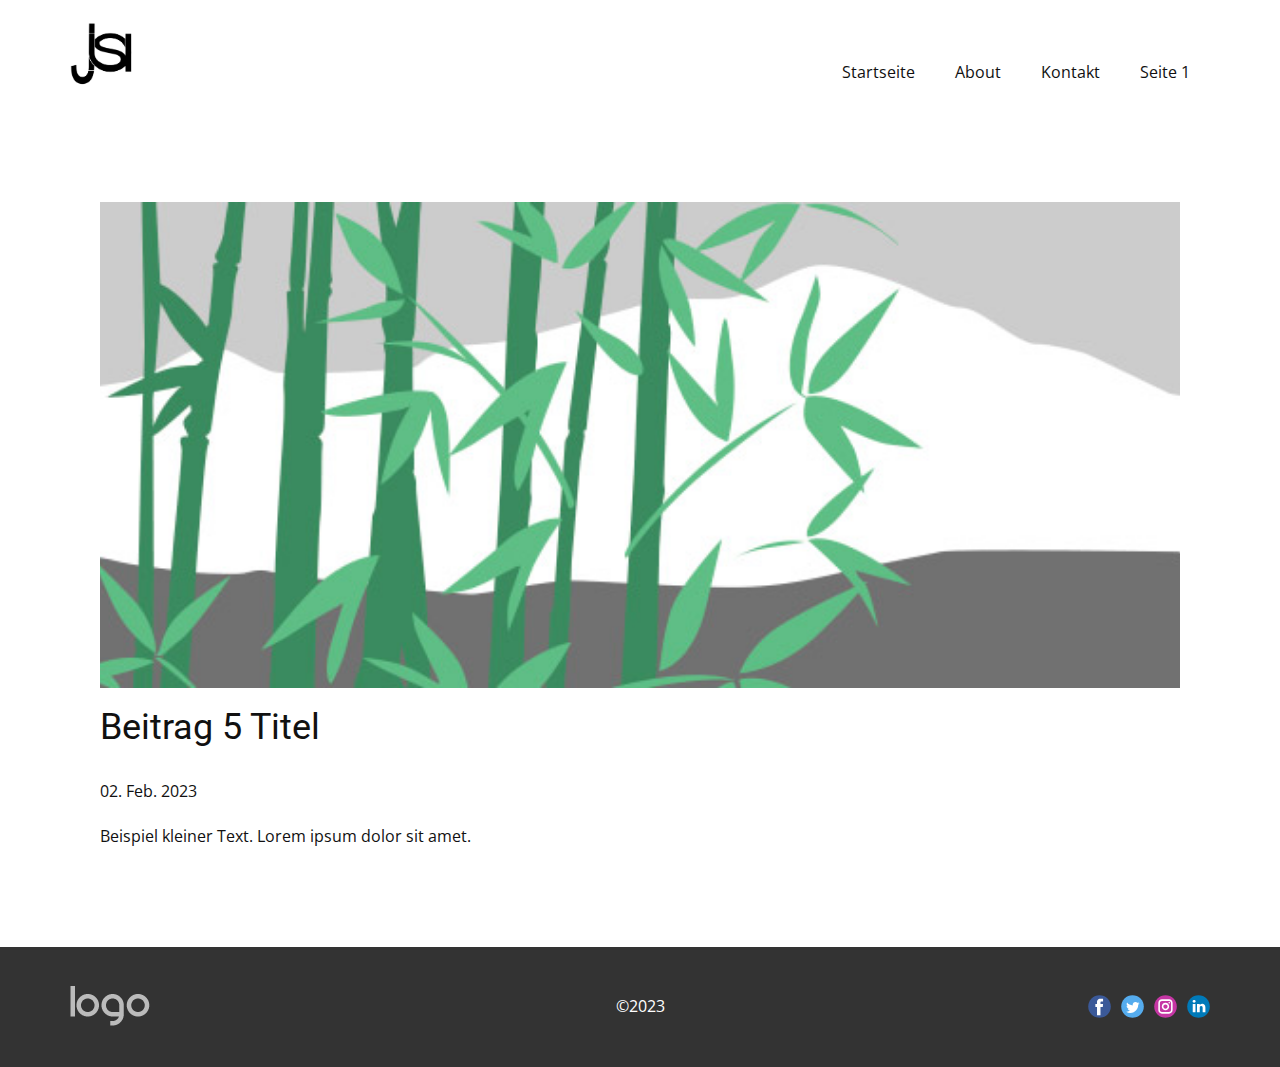
<file: blog/post-4.html>
<!DOCTYPE html>
<html style="font-size: 16px;" lang="de"><head>
    <meta name="viewport" content="width=device-width, initial-scale=1.0">
    <meta charset="utf-8">
    <meta name="keywords" content="Beitrag 1 Titel">
    <meta name="description" content="">
    <title>Beitrag 5 Titel</title>
    <link rel="stylesheet" href="../nicepage.css" media="screen">
<link rel="stylesheet" href="../Post-Template.css" media="screen">
    <script class="u-script" type="text/javascript" src="../jquery-1.9.1.min.js" defer=""></script>
    <script class="u-script" type="text/javascript" src="../nicepage.js" defer=""></script>
    <meta name="generator" content="Nicepage 5.4.4, nicepage.com">
    <link rel="icon" href="../images/favicon.jpg">
    <link id="u-theme-google-font" rel="stylesheet" href="https://fonts.googleapis.com/css?family=Roboto:100,100i,300,300i,400,400i,500,500i,700,700i,900,900i|Open+Sans:300,300i,400,400i,500,500i,600,600i,700,700i,800,800i">
    
    
    <script type="application/ld+json">{
		"@context": "http://schema.org",
		"@type": "Organization",
		"name": "WebSite3975043",
		"logo": "images/IMG_0152.jpg",
		"sameAs": []
}</script>
    <meta name="theme-color" content="#478ac9">
  <meta data-intl-tel-input-cdn-path="intlTelInput/"></head>
  <body class="u-body u-xl-mode" data-lang="de"><header class="u-clearfix u-header u-header" id="sec-e040"><div class="u-clearfix u-sheet u-valign-middle u-sheet-1">
        <a href="https://nicepage.com" class="u-image u-logo u-image-1" data-image-width="1413" data-image-height="1413">
          <img src="../images/IMG_0152.jpg" class="u-logo-image u-logo-image-1">
        </a>
        <nav class="u-menu u-menu-dropdown u-offcanvas u-menu-1">
          <div class="menu-collapse" style="font-size: 1rem; letter-spacing: 0px;">
            <a class="u-button-style u-custom-left-right-menu-spacing u-custom-padding-bottom u-custom-top-bottom-menu-spacing u-nav-link u-text-active-palette-1-base u-text-hover-palette-2-base" href="#">
              <svg class="u-svg-link" viewBox="0 0 24 24"><use xlink:href="#menu-hamburger"></use></svg>
              <svg class="u-svg-content" version="1.1" id="menu-hamburger" viewBox="0 0 16 16" x="0px" y="0px" xmlns:xlink="http://www.w3.org/1999/xlink" xmlns="http://www.w3.org/2000/svg"><g><rect y="1" width="16" height="2"></rect><rect y="7" width="16" height="2"></rect><rect y="13" width="16" height="2"></rect>
</g></svg>
            </a>
          </div>
          <div class="u-nav-container">
            <ul class="u-nav u-unstyled u-nav-1"><li class="u-nav-item"><a class="u-button-style u-nav-link u-text-active-palette-1-base u-text-hover-palette-2-base" href="../Startseite.html" style="padding: 10px 20px;">Startseite</a>
</li><li class="u-nav-item"><a class="u-button-style u-nav-link u-text-active-palette-1-base u-text-hover-palette-2-base" href="../About.html" style="padding: 10px 20px;">About</a>
</li><li class="u-nav-item"><a class="u-button-style u-nav-link u-text-active-palette-1-base u-text-hover-palette-2-base" href="../Kontakt.html" style="padding: 10px 20px;">Kontakt</a>
</li><li class="u-nav-item"><a class="u-button-style u-nav-link u-text-active-palette-1-base u-text-hover-palette-2-base" href="../Seite-1.html" style="padding: 10px 20px;">Seite 1</a>
</li></ul>
          </div>
          <div class="u-nav-container-collapse">
            <div class="u-black u-container-style u-inner-container-layout u-opacity u-opacity-95 u-sidenav">
              <div class="u-inner-container-layout u-sidenav-overflow">
                <div class="u-menu-close"></div>
                <ul class="u-align-center u-nav u-popupmenu-items u-unstyled u-nav-2"><li class="u-nav-item"><a class="u-button-style u-nav-link" href="../Startseite.html">Startseite</a>
</li><li class="u-nav-item"><a class="u-button-style u-nav-link" href="../About.html">About</a>
</li><li class="u-nav-item"><a class="u-button-style u-nav-link" href="../Kontakt.html">Kontakt</a>
</li><li class="u-nav-item"><a class="u-button-style u-nav-link" href="../Seite-1.html">Seite 1</a>
</li></ul>
              </div>
            </div>
            <div class="u-black u-menu-overlay u-opacity u-opacity-70"></div>
          </div>
        </nav>
      </div></header>
    <section class="u-align-center u-clearfix u-section-1" id="sec-e470">
      <div class="u-clearfix u-sheet u-valign-middle-md u-valign-middle-sm u-valign-middle-xs u-sheet-1"><!--post_details--><!--post_details_options_json--><!--{"source":""}--><!--/post_details_options_json--><!--blog_post-->
        <div class="u-container-style u-expanded-width u-post-details u-post-details-1">
          <div class="u-container-layout u-valign-middle u-container-layout-1"><!--blog_post_image-->
            <img alt="" class="u-blog-control u-expanded-width u-image u-image-default u-image-1" src="../images/68f64b9d.jpeg"><!--/blog_post_image--><!--blog_post_header-->
            <h2 class="u-blog-control u-text u-text-1">Beitrag 5 Titel</h2><!--/blog_post_header--><!--blog_post_metadata-->
            <div class="u-blog-control u-metadata u-metadata-1"><!--blog_post_metadata_date-->
              <span class="u-meta-date u-meta-icon">02. Feb. 2023</span><!--/blog_post_metadata_date--><!--blog_post_metadata_category-->
              <!--/blog_post_metadata_category--><!--blog_post_metadata_comments-->
              <!--/blog_post_metadata_comments-->
            </div><!--/blog_post_metadata--><!--blog_post_content-->
            <div class="u-align-justify u-blog-control u-post-content u-text u-text-2 fr-view">
  Beispiel kleiner Text. Lorem ipsum dolor sit amet.
  </div><!--/blog_post_content-->
          </div>
        </div><!--/blog_post--><!--/post_details-->
      </div>
    </section>
    
    
    <footer class="u-align-center-md u-align-center-sm u-align-center-xs u-clearfix u-footer u-grey-80" id="sec-2224"><div class="u-clearfix u-sheet u-valign-middle u-sheet-1">
        <a href="https://nicepage.com" class="u-image u-logo u-image-1" data-image-width="80" data-image-height="40">
          <img src="../images/default-logo.png" class="u-logo-image u-logo-image-1">
        </a>
        <div class="u-align-left u-social-icons u-spacing-10 u-social-icons-1">
          <a class="u-social-url" title="facebook" target="_blank" href=""><span class="u-icon u-social-facebook u-social-icon u-icon-1"><svg class="u-svg-link" preserveAspectRatio="xMidYMin slice" viewBox="0 0 112 112" style=""><use xlink:href="#svg-391b"></use></svg><svg class="u-svg-content" viewBox="0 0 112 112" x="0" y="0" id="svg-391b"><circle fill="currentColor" cx="56.1" cy="56.1" r="55"></circle><path fill="#FFFFFF" d="M73.5,31.6h-9.1c-1.4,0-3.6,0.8-3.6,3.9v8.5h12.6L72,58.3H60.8v40.8H43.9V58.3h-8V43.9h8v-9.2
      c0-6.7,3.1-17,17-17h12.5v13.9H73.5z"></path></svg></span>
          </a>
          <a class="u-social-url" title="twitter" target="_blank" href=""><span class="u-icon u-social-icon u-social-twitter u-icon-2"><svg class="u-svg-link" preserveAspectRatio="xMidYMin slice" viewBox="0 0 112 112" style=""><use xlink:href="#svg-2385"></use></svg><svg class="u-svg-content" viewBox="0 0 112 112" x="0" y="0" id="svg-2385"><circle fill="currentColor" class="st0" cx="56.1" cy="56.1" r="55"></circle><path fill="#FFFFFF" d="M83.8,47.3c0,0.6,0,1.2,0,1.7c0,17.7-13.5,38.2-38.2,38.2C38,87.2,31,85,25,81.2c1,0.1,2.1,0.2,3.2,0.2
      c6.3,0,12.1-2.1,16.7-5.7c-5.9-0.1-10.8-4-12.5-9.3c0.8,0.2,1.7,0.2,2.5,0.2c1.2,0,2.4-0.2,3.5-0.5c-6.1-1.2-10.8-6.7-10.8-13.1
      c0-0.1,0-0.1,0-0.2c1.8,1,3.9,1.6,6.1,1.7c-3.6-2.4-6-6.5-6-11.2c0-2.5,0.7-4.8,1.8-6.7c6.6,8.1,16.5,13.5,27.6,14
      c-0.2-1-0.3-2-0.3-3.1c0-7.4,6-13.4,13.4-13.4c3.9,0,7.3,1.6,9.8,4.2c3.1-0.6,5.9-1.7,8.5-3.3c-1,3.1-3.1,5.8-5.9,7.4
      c2.7-0.3,5.3-1,7.7-2.1C88.7,43,86.4,45.4,83.8,47.3z"></path></svg></span>
          </a>
          <a class="u-social-url" title="instagram" target="_blank" href=""><span class="u-icon u-social-icon u-social-instagram u-icon-3"><svg class="u-svg-link" preserveAspectRatio="xMidYMin slice" viewBox="0 0 112 112" style=""><use xlink:href="#svg-829b"></use></svg><svg class="u-svg-content" viewBox="0 0 112 112" x="0" y="0" id="svg-829b"><circle fill="currentColor" cx="56.1" cy="56.1" r="55"></circle><path fill="#FFFFFF" d="M55.9,38.2c-9.9,0-17.9,8-17.9,17.9C38,66,46,74,55.9,74c9.9,0,17.9-8,17.9-17.9C73.8,46.2,65.8,38.2,55.9,38.2
      z M55.9,66.4c-5.7,0-10.3-4.6-10.3-10.3c-0.1-5.7,4.6-10.3,10.3-10.3c5.7,0,10.3,4.6,10.3,10.3C66.2,61.8,61.6,66.4,55.9,66.4z"></path><path fill="#FFFFFF" d="M74.3,33.5c-2.3,0-4.2,1.9-4.2,4.2s1.9,4.2,4.2,4.2s4.2-1.9,4.2-4.2S76.6,33.5,74.3,33.5z"></path><path fill="#FFFFFF" d="M73.1,21.3H38.6c-9.7,0-17.5,7.9-17.5,17.5v34.5c0,9.7,7.9,17.6,17.5,17.6h34.5c9.7,0,17.5-7.9,17.5-17.5V38.8
      C90.6,29.1,82.7,21.3,73.1,21.3z M83,73.3c0,5.5-4.5,9.9-9.9,9.9H38.6c-5.5,0-9.9-4.5-9.9-9.9V38.8c0-5.5,4.5-9.9,9.9-9.9h34.5
      c5.5,0,9.9,4.5,9.9,9.9V73.3z"></path></svg></span>
          </a>
          <a class="u-social-url" title="linkedin" target="_blank" href=""><span class="u-icon u-social-icon u-social-linkedin u-icon-4"><svg class="u-svg-link" preserveAspectRatio="xMidYMin slice" viewBox="0 0 112 112" style=""><use xlink:href="#svg-8177"></use></svg><svg class="u-svg-content" viewBox="0 0 112 112" x="0" y="0" id="svg-8177"><circle fill="currentColor" cx="56.1" cy="56.1" r="55"></circle><path fill="#FFFFFF" d="M41.3,83.7H27.9V43.4h13.4V83.7z M34.6,37.9L34.6,37.9c-4.6,0-7.5-3.1-7.5-7c0-4,3-7,7.6-7s7.4,3,7.5,7
      C42.2,34.8,39.2,37.9,34.6,37.9z M89.6,83.7H76.2V62.2c0-5.4-1.9-9.1-6.8-9.1c-3.7,0-5.9,2.5-6.9,4.9c-0.4,0.9-0.4,2.1-0.4,3.3v22.5
      H48.7c0,0,0.2-36.5,0-40.3h13.4v5.7c1.8-2.7,5-6.7,12.1-6.7c8.8,0,15.4,5.8,15.4,18.1V83.7z"></path></svg></span>
          </a>
        </div>
        <p class="u-align-center-lg u-align-center-md u-align-center-xl u-text u-text-1">©2023<br>
        </p>
      </div></footer>
  
</body></html>
</file>
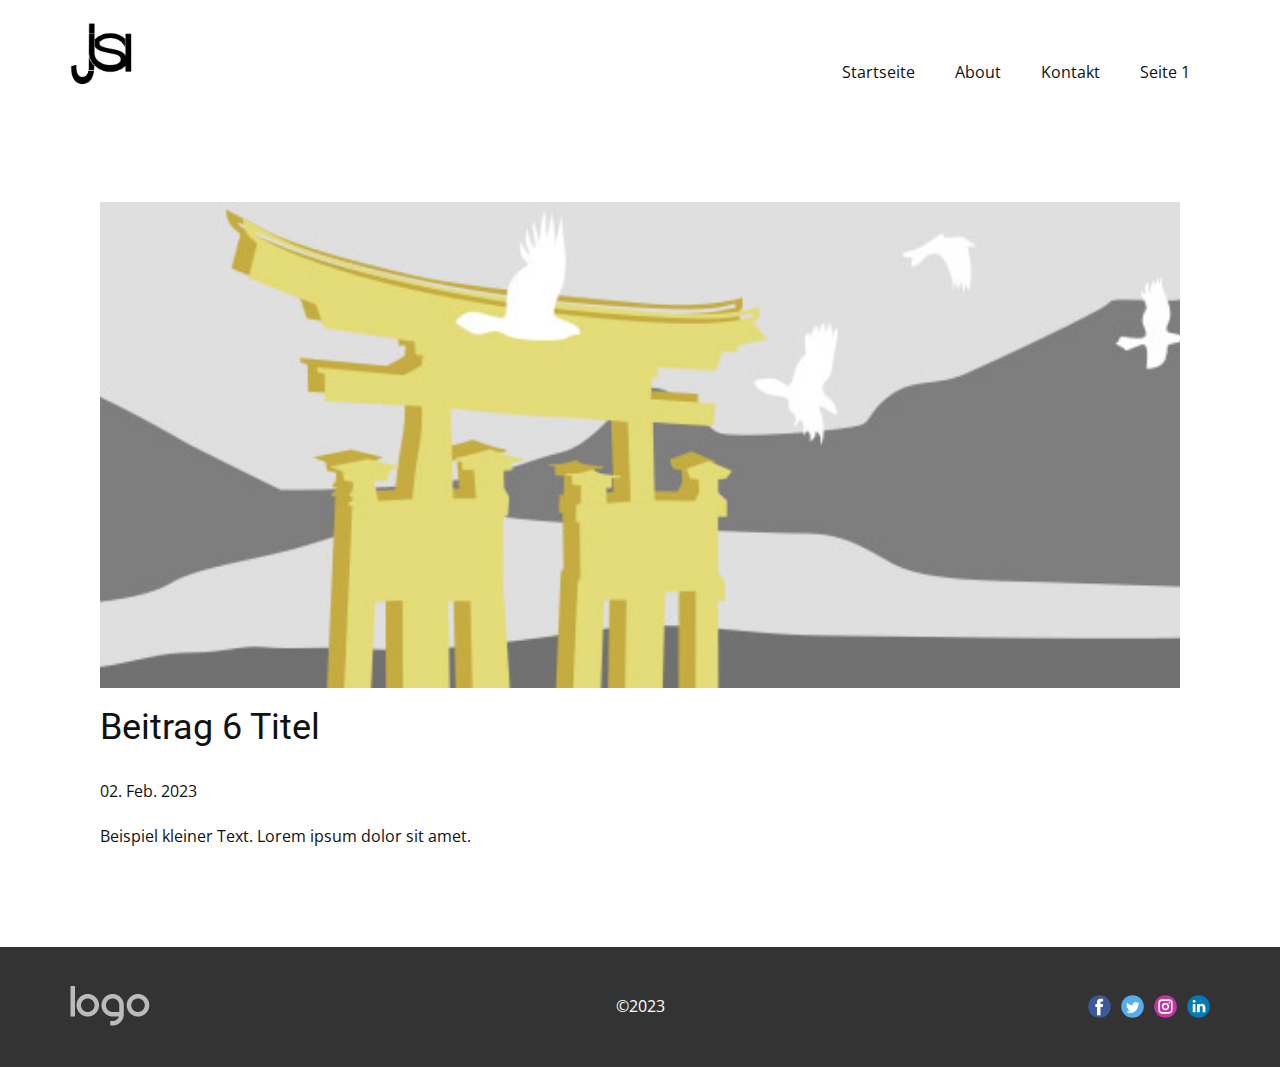
<file: blog/post-5.html>
<!DOCTYPE html>
<html style="font-size: 16px;" lang="de"><head>
    <meta name="viewport" content="width=device-width, initial-scale=1.0">
    <meta charset="utf-8">
    <meta name="keywords" content="Beitrag 1 Titel">
    <meta name="description" content="">
    <title>Beitrag 6 Titel</title>
    <link rel="stylesheet" href="../nicepage.css" media="screen">
<link rel="stylesheet" href="../Post-Template.css" media="screen">
    <script class="u-script" type="text/javascript" src="../jquery-1.9.1.min.js" defer=""></script>
    <script class="u-script" type="text/javascript" src="../nicepage.js" defer=""></script>
    <meta name="generator" content="Nicepage 5.4.4, nicepage.com">
    <link rel="icon" href="../images/favicon.jpg">
    <link id="u-theme-google-font" rel="stylesheet" href="https://fonts.googleapis.com/css?family=Roboto:100,100i,300,300i,400,400i,500,500i,700,700i,900,900i|Open+Sans:300,300i,400,400i,500,500i,600,600i,700,700i,800,800i">
    
    
    <script type="application/ld+json">{
		"@context": "http://schema.org",
		"@type": "Organization",
		"name": "WebSite3975043",
		"logo": "images/IMG_0152.jpg",
		"sameAs": []
}</script>
    <meta name="theme-color" content="#478ac9">
  <meta data-intl-tel-input-cdn-path="intlTelInput/"></head>
  <body class="u-body u-xl-mode" data-lang="de"><header class="u-clearfix u-header u-header" id="sec-e040"><div class="u-clearfix u-sheet u-valign-middle u-sheet-1">
        <a href="https://nicepage.com" class="u-image u-logo u-image-1" data-image-width="1413" data-image-height="1413">
          <img src="../images/IMG_0152.jpg" class="u-logo-image u-logo-image-1">
        </a>
        <nav class="u-menu u-menu-dropdown u-offcanvas u-menu-1">
          <div class="menu-collapse" style="font-size: 1rem; letter-spacing: 0px;">
            <a class="u-button-style u-custom-left-right-menu-spacing u-custom-padding-bottom u-custom-top-bottom-menu-spacing u-nav-link u-text-active-palette-1-base u-text-hover-palette-2-base" href="#">
              <svg class="u-svg-link" viewBox="0 0 24 24"><use xlink:href="#menu-hamburger"></use></svg>
              <svg class="u-svg-content" version="1.1" id="menu-hamburger" viewBox="0 0 16 16" x="0px" y="0px" xmlns:xlink="http://www.w3.org/1999/xlink" xmlns="http://www.w3.org/2000/svg"><g><rect y="1" width="16" height="2"></rect><rect y="7" width="16" height="2"></rect><rect y="13" width="16" height="2"></rect>
</g></svg>
            </a>
          </div>
          <div class="u-nav-container">
            <ul class="u-nav u-unstyled u-nav-1"><li class="u-nav-item"><a class="u-button-style u-nav-link u-text-active-palette-1-base u-text-hover-palette-2-base" href="../Startseite.html" style="padding: 10px 20px;">Startseite</a>
</li><li class="u-nav-item"><a class="u-button-style u-nav-link u-text-active-palette-1-base u-text-hover-palette-2-base" href="../About.html" style="padding: 10px 20px;">About</a>
</li><li class="u-nav-item"><a class="u-button-style u-nav-link u-text-active-palette-1-base u-text-hover-palette-2-base" href="../Kontakt.html" style="padding: 10px 20px;">Kontakt</a>
</li><li class="u-nav-item"><a class="u-button-style u-nav-link u-text-active-palette-1-base u-text-hover-palette-2-base" href="../Seite-1.html" style="padding: 10px 20px;">Seite 1</a>
</li></ul>
          </div>
          <div class="u-nav-container-collapse">
            <div class="u-black u-container-style u-inner-container-layout u-opacity u-opacity-95 u-sidenav">
              <div class="u-inner-container-layout u-sidenav-overflow">
                <div class="u-menu-close"></div>
                <ul class="u-align-center u-nav u-popupmenu-items u-unstyled u-nav-2"><li class="u-nav-item"><a class="u-button-style u-nav-link" href="../Startseite.html">Startseite</a>
</li><li class="u-nav-item"><a class="u-button-style u-nav-link" href="../About.html">About</a>
</li><li class="u-nav-item"><a class="u-button-style u-nav-link" href="../Kontakt.html">Kontakt</a>
</li><li class="u-nav-item"><a class="u-button-style u-nav-link" href="../Seite-1.html">Seite 1</a>
</li></ul>
              </div>
            </div>
            <div class="u-black u-menu-overlay u-opacity u-opacity-70"></div>
          </div>
        </nav>
      </div></header>
    <section class="u-align-center u-clearfix u-section-1" id="sec-e470">
      <div class="u-clearfix u-sheet u-valign-middle-md u-valign-middle-sm u-valign-middle-xs u-sheet-1"><!--post_details--><!--post_details_options_json--><!--{"source":""}--><!--/post_details_options_json--><!--blog_post-->
        <div class="u-container-style u-expanded-width u-post-details u-post-details-1">
          <div class="u-container-layout u-valign-middle u-container-layout-1"><!--blog_post_image-->
            <img alt="" class="u-blog-control u-expanded-width u-image u-image-default u-image-1" src="../images/8ad73f3c.jpeg"><!--/blog_post_image--><!--blog_post_header-->
            <h2 class="u-blog-control u-text u-text-1">Beitrag 6 Titel</h2><!--/blog_post_header--><!--blog_post_metadata-->
            <div class="u-blog-control u-metadata u-metadata-1"><!--blog_post_metadata_date-->
              <span class="u-meta-date u-meta-icon">02. Feb. 2023</span><!--/blog_post_metadata_date--><!--blog_post_metadata_category-->
              <!--/blog_post_metadata_category--><!--blog_post_metadata_comments-->
              <!--/blog_post_metadata_comments-->
            </div><!--/blog_post_metadata--><!--blog_post_content-->
            <div class="u-align-justify u-blog-control u-post-content u-text u-text-2 fr-view">
  Beispiel kleiner Text. Lorem ipsum dolor sit amet.
  </div><!--/blog_post_content-->
          </div>
        </div><!--/blog_post--><!--/post_details-->
      </div>
    </section>
    
    
    <footer class="u-align-center-md u-align-center-sm u-align-center-xs u-clearfix u-footer u-grey-80" id="sec-2224"><div class="u-clearfix u-sheet u-valign-middle u-sheet-1">
        <a href="https://nicepage.com" class="u-image u-logo u-image-1" data-image-width="80" data-image-height="40">
          <img src="../images/default-logo.png" class="u-logo-image u-logo-image-1">
        </a>
        <div class="u-align-left u-social-icons u-spacing-10 u-social-icons-1">
          <a class="u-social-url" title="facebook" target="_blank" href=""><span class="u-icon u-social-facebook u-social-icon u-icon-1"><svg class="u-svg-link" preserveAspectRatio="xMidYMin slice" viewBox="0 0 112 112" style=""><use xlink:href="#svg-391b"></use></svg><svg class="u-svg-content" viewBox="0 0 112 112" x="0" y="0" id="svg-391b"><circle fill="currentColor" cx="56.1" cy="56.1" r="55"></circle><path fill="#FFFFFF" d="M73.5,31.6h-9.1c-1.4,0-3.6,0.8-3.6,3.9v8.5h12.6L72,58.3H60.8v40.8H43.9V58.3h-8V43.9h8v-9.2
      c0-6.7,3.1-17,17-17h12.5v13.9H73.5z"></path></svg></span>
          </a>
          <a class="u-social-url" title="twitter" target="_blank" href=""><span class="u-icon u-social-icon u-social-twitter u-icon-2"><svg class="u-svg-link" preserveAspectRatio="xMidYMin slice" viewBox="0 0 112 112" style=""><use xlink:href="#svg-2385"></use></svg><svg class="u-svg-content" viewBox="0 0 112 112" x="0" y="0" id="svg-2385"><circle fill="currentColor" class="st0" cx="56.1" cy="56.1" r="55"></circle><path fill="#FFFFFF" d="M83.8,47.3c0,0.6,0,1.2,0,1.7c0,17.7-13.5,38.2-38.2,38.2C38,87.2,31,85,25,81.2c1,0.1,2.1,0.2,3.2,0.2
      c6.3,0,12.1-2.1,16.7-5.7c-5.9-0.1-10.8-4-12.5-9.3c0.8,0.2,1.7,0.2,2.5,0.2c1.2,0,2.4-0.2,3.5-0.5c-6.1-1.2-10.8-6.7-10.8-13.1
      c0-0.1,0-0.1,0-0.2c1.8,1,3.9,1.6,6.1,1.7c-3.6-2.4-6-6.5-6-11.2c0-2.5,0.7-4.8,1.8-6.7c6.6,8.1,16.5,13.5,27.6,14
      c-0.2-1-0.3-2-0.3-3.1c0-7.4,6-13.4,13.4-13.4c3.9,0,7.3,1.6,9.8,4.2c3.1-0.6,5.9-1.7,8.5-3.3c-1,3.1-3.1,5.8-5.9,7.4
      c2.7-0.3,5.3-1,7.7-2.1C88.7,43,86.4,45.4,83.8,47.3z"></path></svg></span>
          </a>
          <a class="u-social-url" title="instagram" target="_blank" href=""><span class="u-icon u-social-icon u-social-instagram u-icon-3"><svg class="u-svg-link" preserveAspectRatio="xMidYMin slice" viewBox="0 0 112 112" style=""><use xlink:href="#svg-829b"></use></svg><svg class="u-svg-content" viewBox="0 0 112 112" x="0" y="0" id="svg-829b"><circle fill="currentColor" cx="56.1" cy="56.1" r="55"></circle><path fill="#FFFFFF" d="M55.9,38.2c-9.9,0-17.9,8-17.9,17.9C38,66,46,74,55.9,74c9.9,0,17.9-8,17.9-17.9C73.8,46.2,65.8,38.2,55.9,38.2
      z M55.9,66.4c-5.7,0-10.3-4.6-10.3-10.3c-0.1-5.7,4.6-10.3,10.3-10.3c5.7,0,10.3,4.6,10.3,10.3C66.2,61.8,61.6,66.4,55.9,66.4z"></path><path fill="#FFFFFF" d="M74.3,33.5c-2.3,0-4.2,1.9-4.2,4.2s1.9,4.2,4.2,4.2s4.2-1.9,4.2-4.2S76.6,33.5,74.3,33.5z"></path><path fill="#FFFFFF" d="M73.1,21.3H38.6c-9.7,0-17.5,7.9-17.5,17.5v34.5c0,9.7,7.9,17.6,17.5,17.6h34.5c9.7,0,17.5-7.9,17.5-17.5V38.8
      C90.6,29.1,82.7,21.3,73.1,21.3z M83,73.3c0,5.5-4.5,9.9-9.9,9.9H38.6c-5.5,0-9.9-4.5-9.9-9.9V38.8c0-5.5,4.5-9.9,9.9-9.9h34.5
      c5.5,0,9.9,4.5,9.9,9.9V73.3z"></path></svg></span>
          </a>
          <a class="u-social-url" title="linkedin" target="_blank" href=""><span class="u-icon u-social-icon u-social-linkedin u-icon-4"><svg class="u-svg-link" preserveAspectRatio="xMidYMin slice" viewBox="0 0 112 112" style=""><use xlink:href="#svg-8177"></use></svg><svg class="u-svg-content" viewBox="0 0 112 112" x="0" y="0" id="svg-8177"><circle fill="currentColor" cx="56.1" cy="56.1" r="55"></circle><path fill="#FFFFFF" d="M41.3,83.7H27.9V43.4h13.4V83.7z M34.6,37.9L34.6,37.9c-4.6,0-7.5-3.1-7.5-7c0-4,3-7,7.6-7s7.4,3,7.5,7
      C42.2,34.8,39.2,37.9,34.6,37.9z M89.6,83.7H76.2V62.2c0-5.4-1.9-9.1-6.8-9.1c-3.7,0-5.9,2.5-6.9,4.9c-0.4,0.9-0.4,2.1-0.4,3.3v22.5
      H48.7c0,0,0.2-36.5,0-40.3h13.4v5.7c1.8-2.7,5-6.7,12.1-6.7c8.8,0,15.4,5.8,15.4,18.1V83.7z"></path></svg></span>
          </a>
        </div>
        <p class="u-align-center-lg u-align-center-md u-align-center-xl u-text u-text-1">©2023<br>
        </p>
      </div></footer>
  
</body></html>
</file>
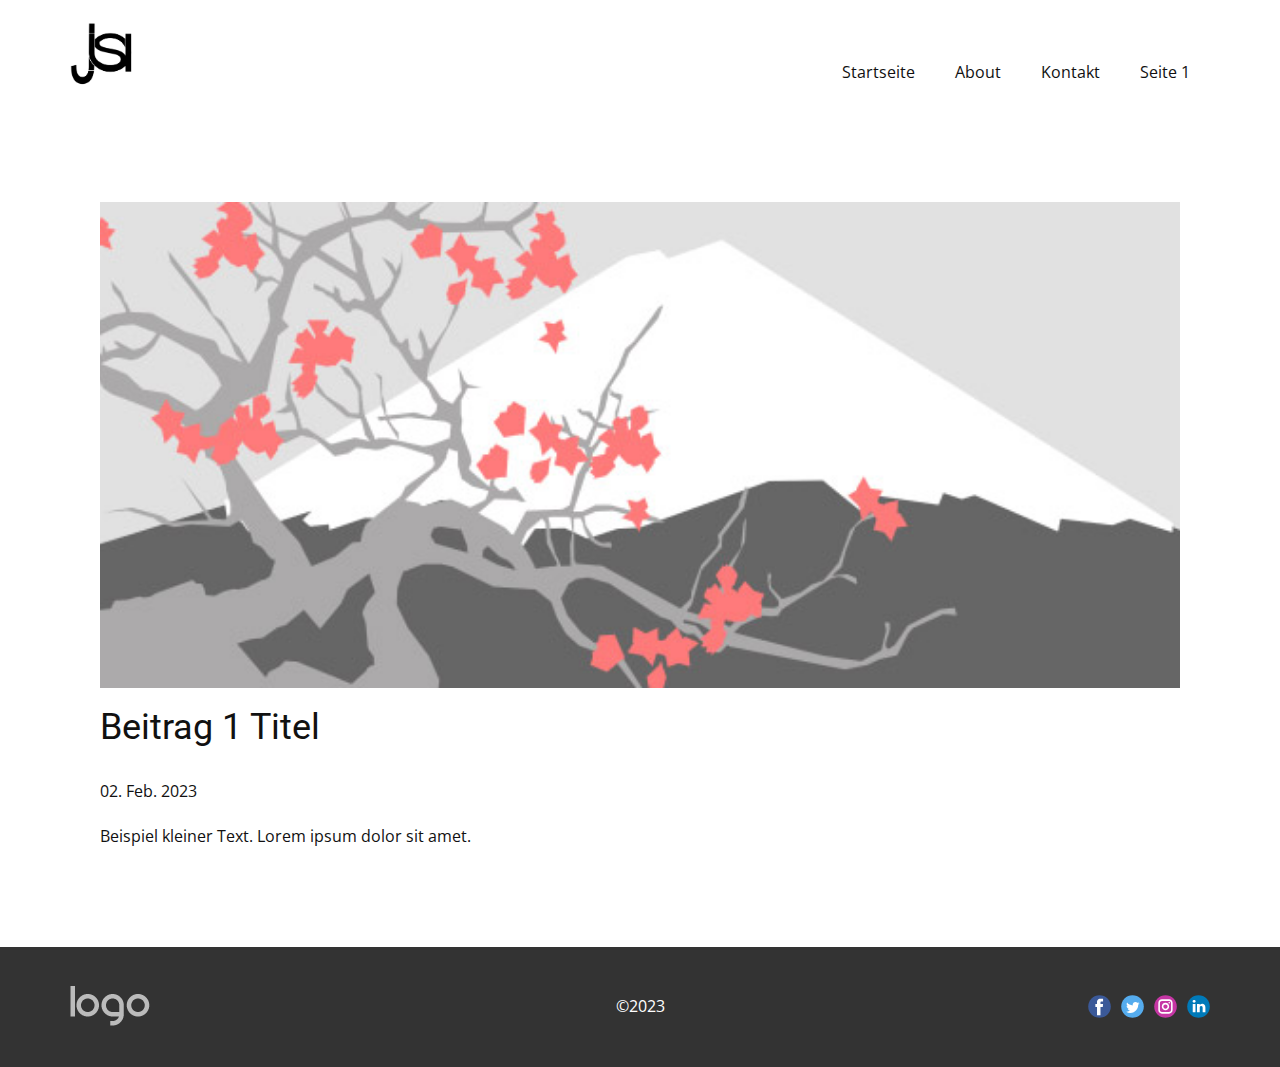
<file: blog/post.html>
<!DOCTYPE html>
<html style="font-size: 16px;" lang="de"><head>
    <meta name="viewport" content="width=device-width, initial-scale=1.0">
    <meta charset="utf-8">
    <meta name="keywords" content="Beitrag 1 Titel">
    <meta name="description" content="">
    <title>Beitrag 1 Titel</title>
    <link rel="stylesheet" href="../nicepage.css" media="screen">
<link rel="stylesheet" href="../Post-Template.css" media="screen">
    <script class="u-script" type="text/javascript" src="../jquery-1.9.1.min.js" defer=""></script>
    <script class="u-script" type="text/javascript" src="../nicepage.js" defer=""></script>
    <meta name="generator" content="Nicepage 5.4.4, nicepage.com">
    <link rel="icon" href="../images/favicon.jpg">
    <link id="u-theme-google-font" rel="stylesheet" href="https://fonts.googleapis.com/css?family=Roboto:100,100i,300,300i,400,400i,500,500i,700,700i,900,900i|Open+Sans:300,300i,400,400i,500,500i,600,600i,700,700i,800,800i">
    
    
    <script type="application/ld+json">{
		"@context": "http://schema.org",
		"@type": "Organization",
		"name": "WebSite3975043",
		"logo": "images/IMG_0152.jpg",
		"sameAs": []
}</script>
    <meta name="theme-color" content="#478ac9">
  <meta data-intl-tel-input-cdn-path="intlTelInput/"></head>
  <body class="u-body u-xl-mode" data-lang="de"><header class="u-clearfix u-header u-header" id="sec-e040"><div class="u-clearfix u-sheet u-valign-middle u-sheet-1">
        <a href="https://nicepage.com" class="u-image u-logo u-image-1" data-image-width="1413" data-image-height="1413">
          <img src="../images/IMG_0152.jpg" class="u-logo-image u-logo-image-1">
        </a>
        <nav class="u-menu u-menu-dropdown u-offcanvas u-menu-1">
          <div class="menu-collapse" style="font-size: 1rem; letter-spacing: 0px;">
            <a class="u-button-style u-custom-left-right-menu-spacing u-custom-padding-bottom u-custom-top-bottom-menu-spacing u-nav-link u-text-active-palette-1-base u-text-hover-palette-2-base" href="#">
              <svg class="u-svg-link" viewBox="0 0 24 24"><use xlink:href="#menu-hamburger"></use></svg>
              <svg class="u-svg-content" version="1.1" id="menu-hamburger" viewBox="0 0 16 16" x="0px" y="0px" xmlns:xlink="http://www.w3.org/1999/xlink" xmlns="http://www.w3.org/2000/svg"><g><rect y="1" width="16" height="2"></rect><rect y="7" width="16" height="2"></rect><rect y="13" width="16" height="2"></rect>
</g></svg>
            </a>
          </div>
          <div class="u-nav-container">
            <ul class="u-nav u-unstyled u-nav-1"><li class="u-nav-item"><a class="u-button-style u-nav-link u-text-active-palette-1-base u-text-hover-palette-2-base" href="../Startseite.html" style="padding: 10px 20px;">Startseite</a>
</li><li class="u-nav-item"><a class="u-button-style u-nav-link u-text-active-palette-1-base u-text-hover-palette-2-base" href="../About.html" style="padding: 10px 20px;">About</a>
</li><li class="u-nav-item"><a class="u-button-style u-nav-link u-text-active-palette-1-base u-text-hover-palette-2-base" href="../Kontakt.html" style="padding: 10px 20px;">Kontakt</a>
</li><li class="u-nav-item"><a class="u-button-style u-nav-link u-text-active-palette-1-base u-text-hover-palette-2-base" href="../Seite-1.html" style="padding: 10px 20px;">Seite 1</a>
</li></ul>
          </div>
          <div class="u-nav-container-collapse">
            <div class="u-black u-container-style u-inner-container-layout u-opacity u-opacity-95 u-sidenav">
              <div class="u-inner-container-layout u-sidenav-overflow">
                <div class="u-menu-close"></div>
                <ul class="u-align-center u-nav u-popupmenu-items u-unstyled u-nav-2"><li class="u-nav-item"><a class="u-button-style u-nav-link" href="../Startseite.html">Startseite</a>
</li><li class="u-nav-item"><a class="u-button-style u-nav-link" href="../About.html">About</a>
</li><li class="u-nav-item"><a class="u-button-style u-nav-link" href="../Kontakt.html">Kontakt</a>
</li><li class="u-nav-item"><a class="u-button-style u-nav-link" href="../Seite-1.html">Seite 1</a>
</li></ul>
              </div>
            </div>
            <div class="u-black u-menu-overlay u-opacity u-opacity-70"></div>
          </div>
        </nav>
      </div></header>
    <section class="u-align-center u-clearfix u-section-1" id="sec-e470">
      <div class="u-clearfix u-sheet u-valign-middle-md u-valign-middle-sm u-valign-middle-xs u-sheet-1"><!--post_details--><!--post_details_options_json--><!--{"source":""}--><!--/post_details_options_json--><!--blog_post-->
        <div class="u-container-style u-expanded-width u-post-details u-post-details-1">
          <div class="u-container-layout u-valign-middle u-container-layout-1"><!--blog_post_image-->
            <img alt="" class="u-blog-control u-expanded-width u-image u-image-default u-image-1" src="../images/0fd3416c.jpeg"><!--/blog_post_image--><!--blog_post_header-->
            <h2 class="u-blog-control u-text u-text-1">Beitrag 1 Titel</h2><!--/blog_post_header--><!--blog_post_metadata-->
            <div class="u-blog-control u-metadata u-metadata-1"><!--blog_post_metadata_date-->
              <span class="u-meta-date u-meta-icon">02. Feb. 2023</span><!--/blog_post_metadata_date--><!--blog_post_metadata_category-->
              <!--/blog_post_metadata_category--><!--blog_post_metadata_comments-->
              <!--/blog_post_metadata_comments-->
            </div><!--/blog_post_metadata--><!--blog_post_content-->
            <div class="u-align-justify u-blog-control u-post-content u-text u-text-2 fr-view">
  Beispiel kleiner Text. Lorem ipsum dolor sit amet.
  </div><!--/blog_post_content-->
          </div>
        </div><!--/blog_post--><!--/post_details-->
      </div>
    </section>
    
    
    <footer class="u-align-center-md u-align-center-sm u-align-center-xs u-clearfix u-footer u-grey-80" id="sec-2224"><div class="u-clearfix u-sheet u-valign-middle u-sheet-1">
        <a href="https://nicepage.com" class="u-image u-logo u-image-1" data-image-width="80" data-image-height="40">
          <img src="../images/default-logo.png" class="u-logo-image u-logo-image-1">
        </a>
        <div class="u-align-left u-social-icons u-spacing-10 u-social-icons-1">
          <a class="u-social-url" title="facebook" target="_blank" href=""><span class="u-icon u-social-facebook u-social-icon u-icon-1"><svg class="u-svg-link" preserveAspectRatio="xMidYMin slice" viewBox="0 0 112 112" style=""><use xlink:href="#svg-391b"></use></svg><svg class="u-svg-content" viewBox="0 0 112 112" x="0" y="0" id="svg-391b"><circle fill="currentColor" cx="56.1" cy="56.1" r="55"></circle><path fill="#FFFFFF" d="M73.5,31.6h-9.1c-1.4,0-3.6,0.8-3.6,3.9v8.5h12.6L72,58.3H60.8v40.8H43.9V58.3h-8V43.9h8v-9.2
      c0-6.7,3.1-17,17-17h12.5v13.9H73.5z"></path></svg></span>
          </a>
          <a class="u-social-url" title="twitter" target="_blank" href=""><span class="u-icon u-social-icon u-social-twitter u-icon-2"><svg class="u-svg-link" preserveAspectRatio="xMidYMin slice" viewBox="0 0 112 112" style=""><use xlink:href="#svg-2385"></use></svg><svg class="u-svg-content" viewBox="0 0 112 112" x="0" y="0" id="svg-2385"><circle fill="currentColor" class="st0" cx="56.1" cy="56.1" r="55"></circle><path fill="#FFFFFF" d="M83.8,47.3c0,0.6,0,1.2,0,1.7c0,17.7-13.5,38.2-38.2,38.2C38,87.2,31,85,25,81.2c1,0.1,2.1,0.2,3.2,0.2
      c6.3,0,12.1-2.1,16.7-5.7c-5.9-0.1-10.8-4-12.5-9.3c0.8,0.2,1.7,0.2,2.5,0.2c1.2,0,2.4-0.2,3.5-0.5c-6.1-1.2-10.8-6.7-10.8-13.1
      c0-0.1,0-0.1,0-0.2c1.8,1,3.9,1.6,6.1,1.7c-3.6-2.4-6-6.5-6-11.2c0-2.5,0.7-4.8,1.8-6.7c6.6,8.1,16.5,13.5,27.6,14
      c-0.2-1-0.3-2-0.3-3.1c0-7.4,6-13.4,13.4-13.4c3.9,0,7.3,1.6,9.8,4.2c3.1-0.6,5.9-1.7,8.5-3.3c-1,3.1-3.1,5.8-5.9,7.4
      c2.7-0.3,5.3-1,7.7-2.1C88.7,43,86.4,45.4,83.8,47.3z"></path></svg></span>
          </a>
          <a class="u-social-url" title="instagram" target="_blank" href=""><span class="u-icon u-social-icon u-social-instagram u-icon-3"><svg class="u-svg-link" preserveAspectRatio="xMidYMin slice" viewBox="0 0 112 112" style=""><use xlink:href="#svg-829b"></use></svg><svg class="u-svg-content" viewBox="0 0 112 112" x="0" y="0" id="svg-829b"><circle fill="currentColor" cx="56.1" cy="56.1" r="55"></circle><path fill="#FFFFFF" d="M55.9,38.2c-9.9,0-17.9,8-17.9,17.9C38,66,46,74,55.9,74c9.9,0,17.9-8,17.9-17.9C73.8,46.2,65.8,38.2,55.9,38.2
      z M55.9,66.4c-5.7,0-10.3-4.6-10.3-10.3c-0.1-5.7,4.6-10.3,10.3-10.3c5.7,0,10.3,4.6,10.3,10.3C66.2,61.8,61.6,66.4,55.9,66.4z"></path><path fill="#FFFFFF" d="M74.3,33.5c-2.3,0-4.2,1.9-4.2,4.2s1.9,4.2,4.2,4.2s4.2-1.9,4.2-4.2S76.6,33.5,74.3,33.5z"></path><path fill="#FFFFFF" d="M73.1,21.3H38.6c-9.7,0-17.5,7.9-17.5,17.5v34.5c0,9.7,7.9,17.6,17.5,17.6h34.5c9.7,0,17.5-7.9,17.5-17.5V38.8
      C90.6,29.1,82.7,21.3,73.1,21.3z M83,73.3c0,5.5-4.5,9.9-9.9,9.9H38.6c-5.5,0-9.9-4.5-9.9-9.9V38.8c0-5.5,4.5-9.9,9.9-9.9h34.5
      c5.5,0,9.9,4.5,9.9,9.9V73.3z"></path></svg></span>
          </a>
          <a class="u-social-url" title="linkedin" target="_blank" href=""><span class="u-icon u-social-icon u-social-linkedin u-icon-4"><svg class="u-svg-link" preserveAspectRatio="xMidYMin slice" viewBox="0 0 112 112" style=""><use xlink:href="#svg-8177"></use></svg><svg class="u-svg-content" viewBox="0 0 112 112" x="0" y="0" id="svg-8177"><circle fill="currentColor" cx="56.1" cy="56.1" r="55"></circle><path fill="#FFFFFF" d="M41.3,83.7H27.9V43.4h13.4V83.7z M34.6,37.9L34.6,37.9c-4.6,0-7.5-3.1-7.5-7c0-4,3-7,7.6-7s7.4,3,7.5,7
      C42.2,34.8,39.2,37.9,34.6,37.9z M89.6,83.7H76.2V62.2c0-5.4-1.9-9.1-6.8-9.1c-3.7,0-5.9,2.5-6.9,4.9c-0.4,0.9-0.4,2.1-0.4,3.3v22.5
      H48.7c0,0,0.2-36.5,0-40.3h13.4v5.7c1.8-2.7,5-6.7,12.1-6.7c8.8,0,15.4,5.8,15.4,18.1V83.7z"></path></svg></span>
          </a>
        </div>
        <p class="u-align-center-lg u-align-center-md u-align-center-xl u-text u-text-1">©2023<br>
        </p>
      </div></footer>
  
</body></html>
</file>
<file: About.css>
.u-section-1 .u-sheet-1 {
  min-height: 799px;
}

.u-section-1 .u-text-1 {
  font-weight: 700;
  font-size: 1.25rem;
  margin: 70px 557px 0 0;
}

.u-section-1 .u-group-1 {
  width: 704px;
  min-height: 598px;
  height: auto;
  margin: 37px 0 -172px auto;
}

.u-section-1 .u-container-layout-1 {
  padding: 30px;
}

.u-section-1 .u-text-2 {
  font-weight: 700;
  font-size: 3rem;
  margin: 0 38px 0 0;
}

.u-section-1 .u-text-3 {
  font-size: 1.125rem;
  margin: 37px auto 0 0;
}

.u-section-1 .u-text-4 {
  font-weight: 700;
  margin: 20px auto 0 0;
}

.u-section-1 .u-shape-1 {
  width: 60px;
  height: 60px;
  margin: 30px 0 0 584px;
}

@media (max-width: 1199px) {
  .u-section-1 .u-text-1 {
    margin-right: 357px;
  }

  .u-section-1 .u-group-1 {
    height: auto;
  }
}

@media (max-width: 991px) {
  .u-section-1 .u-text-1 {
    margin-right: 137px;
  }
}

@media (max-width: 767px) {
  .u-section-1 .u-sheet-1 {
    min-height: 810px;
  }

  .u-section-1 .u-text-1 {
    margin-right: 0;
  }

  .u-section-1 .u-group-1 {
    width: 540px;
    margin-bottom: -203px;
  }

  .u-section-1 .u-container-layout-1 {
    padding-left: 10px;
    padding-right: 10px;
  }

  .u-section-1 .u-text-2 {
    font-size: 2.25rem;
    margin-right: 0;
  }

  .u-section-1 .u-shape-1 {
    margin-left: 460px;
  }
}

@media (max-width: 575px) {
  .u-section-1 .u-sheet-1 {
    min-height: 1014px;
  }

  .u-section-1 .u-text-1 {
    font-size: 1.125rem;
  }

  .u-section-1 .u-group-1 {
    width: 340px;
    margin-bottom: -102px;
  }

  .u-section-1 .u-text-2 {
    font-size: 1.875rem;
  }

  .u-section-1 .u-shape-1 {
    margin-left: 260px;
  }
}
</file>
<file: Kontakt.css>
.u-section-1 {
  background-image: none;
}

.u-section-1 .u-sheet-1 {
  min-height: 574px;
}

.u-section-1 .u-text-1 {
  font-weight: 700;
  margin: 60px auto 0;
}

.u-section-1 .u-form-1 {
  width: 570px;
  margin: 30px auto 60px;
}

.u-section-1 .u-input-1 {
  text-transform: uppercase;
}

.u-section-1 .u-input-2 {
  text-transform: uppercase;
}

.u-section-1 .u-input-3 {
  text-transform: uppercase;
}

.u-section-1 .u-btn-1 {
  background-image: none;
  border-style: solid;
  text-transform: uppercase;
  letter-spacing: 2px;
}

@media (max-width: 767px) {
  .u-section-1 .u-form-1 {
    width: 540px;
  }
}

@media (max-width: 575px) {
  .u-section-1 .u-form-1 {
    width: 340px;
  }
}
</file>
<file: Seite-1.css>
.u-section-1 .u-sheet-1 {
  min-height: 400px;
}

.u-section-1 .u-layout-wrap-1 {
  margin-top: 60px;
  margin-bottom: 60px;
  position: relative;
}

.u-section-1 .u-image-1 {
  min-height: 400px;
  background-image: url("[data-uri]");
  background-position: 50% 50%;
}

.u-section-1 .u-container-layout-1 {
  padding: 0 30px;
}

.u-section-1 .u-layout-cell-2 {
  min-height: 400px;
}

.u-section-1 .u-container-layout-2 {
  padding: 30px;
}

.u-section-1 .u-text-1 {
  margin: 0 auto;
}

.u-section-1 .u-text-2 {
  margin: 20px auto 0;
}

@media (max-width: 1199px) {
  .u-section-1 .u-sheet-1 {
    min-height: 330px;
  }

  .u-section-1 .u-image-1 {
    min-height: 330px;
  }

  .u-section-1 .u-layout-cell-2 {
    min-height: 330px;
  }
}

@media (max-width: 991px) {
  .u-section-1 .u-sheet-1 {
    min-height: 253px;
  }

  .u-section-1 .u-image-1 {
    min-height: 253px;
  }

  .u-section-1 .u-layout-cell-2 {
    min-height: 100px;
  }
}

@media (max-width: 767px) {
  .u-section-1 .u-sheet-1 {
    min-height: 480px;
  }

  .u-section-1 .u-image-1 {
    min-height: 380px;
  }

  .u-section-1 .u-container-layout-1 {
    padding-left: 10px;
    padding-right: 10px;
  }

  .u-section-1 .u-container-layout-2 {
    padding-left: 10px;
    padding-right: 10px;
  }
}

@media (max-width: 575px) {
  .u-section-1 .u-sheet-1 {
    min-height: 339px;
  }

  .u-section-1 .u-image-1 {
    min-height: 239px;
  }
} .u-section-2 {
  background-image: linear-gradient(0deg, rgba(0,0,0,0.55), rgba(0,0,0,0.55)), url("[data-uri]");
  background-position: 50% 50%;
}

.u-section-2 .u-sheet-1 {
  min-height: 800px;
}

.u-section-2 .u-text-1 {
  font-size: 6rem;
  font-weight: 700;
  margin: 60px auto 0;
}

.u-section-2 .u-text-2 {
  margin: 30px auto 0;
}

.u-section-2 .u-btn-1 {
  background-image: none;
  text-transform: uppercase;
  font-weight: 700;
  margin: 40px auto 60px;
}

@media (max-width: 1199px) {
  .u-section-2 .u-sheet-1 {
    min-height: 660px;
  }
}

@media (max-width: 991px) {
  .u-section-2 .u-sheet-1 {
    min-height: 506px;
  }
}

@media (max-width: 767px) {
  .u-section-2 .u-sheet-1 {
    min-height: 380px;
  }
}

@media (max-width: 575px) {
  .u-section-2 .u-sheet-1 {
    min-height: 239px;
  }

  .u-section-2 .u-text-1 {
    font-size: 3.75rem;
  }
}
</file>
<file: Blog-Template.css>
.u-section-1 .u-sheet-1 {
  min-height: 561px;
}

.u-section-1 .u-repeater-1 {
  margin-top: 60px;
  margin-bottom: 60px;
  min-height: 441px;
  grid-template-columns: calc(33.3333% - 15px) calc(33.3333% - 15px) calc(33.3333% - 15px);
  height: auto;
  grid-gap: 22px;
}

.u-section-1 .u-repeater-item-1 {
  background-image: none;
}

.u-section-1 .u-container-layout-1 {
  padding: 30px 20px;
}

.u-section-1 .u-text-1 {
  margin-top: 0;
  margin-bottom: 0;
}

.u-section-1 .u-image-1 {
  height: 222px;
  margin-top: 17px;
  margin-bottom: 0;
}

.u-section-1 .u-text-2 {
  margin-top: 20px;
  margin-bottom: 0;
}

.u-section-1 .u-btn-1 {
  background-image: none;
  border-style: none none solid;
  margin: 17px auto 0 0;
  padding: 0;
}

.u-section-1 .u-container-layout-2 {
  padding: 30px 20px;
}

.u-section-1 .u-text-3 {
  margin-top: 0;
  margin-bottom: 0;
}

.u-section-1 .u-image-2 {
  height: 222px;
  margin-top: 17px;
  margin-bottom: 0;
}

.u-section-1 .u-text-4 {
  margin-top: 20px;
  margin-bottom: 0;
}

.u-section-1 .u-btn-2 {
  background-image: none;
  border-style: none none solid;
  margin: 17px auto 0 0;
  padding: 0;
}

.u-section-1 .u-container-layout-3 {
  padding: 30px 20px;
}

.u-section-1 .u-text-5 {
  margin-top: 0;
  margin-bottom: 0;
}

.u-section-1 .u-image-3 {
  height: 222px;
  margin-top: 17px;
  margin-bottom: 0;
}

.u-section-1 .u-text-6 {
  margin-top: 20px;
  margin-bottom: 0;
}

.u-section-1 .u-btn-3 {
  background-image: none;
  border-style: none none solid;
  margin: 17px auto 0 0;
  padding: 0;
}

@media (max-width: 1199px) {
  .u-section-1 .u-sheet-1 {
    min-height: 484px;
  }

  .u-section-1 .u-repeater-1 {
    min-height: 364px;
    grid-template-columns: repeat(3, calc(33.333333333333336% - 15px));
  }
}

@media (max-width: 991px) {
  .u-section-1 .u-sheet-1 {
    min-height: 956px;
  }

  .u-section-1 .u-repeater-1 {
    min-height: 836px;
    grid-template-columns: repeat(2, calc(50% - 11.25px));
  }
}

@media (max-width: 767px) {
  .u-section-1 .u-repeater-1 {
    grid-template-columns: 100%;
  }

  .u-section-1 .u-container-layout-1 {
    padding-left: 10px;
    padding-right: 10px;
  }

  .u-section-1 .u-image-1 {
    height: 278px;
  }

  .u-section-1 .u-container-layout-2 {
    padding-left: 10px;
    padding-right: 10px;
  }

  .u-section-1 .u-image-2 {
    height: 278px;
  }

  .u-section-1 .u-container-layout-3 {
    padding-left: 10px;
    padding-right: 10px;
  }

  .u-section-1 .u-image-3 {
    height: 278px;
  }
}
</file>
<file: Post-Template.css>
.u-section-1 .u-sheet-1 {
  min-height: 835px;
}

.u-section-1 .u-post-details-1 {
  min-height: 375px;
  margin-top: 60px;
  margin-bottom: -10px;
}

.u-section-1 .u-container-layout-1 {
  padding: 30px;
}

.u-section-1 .u-image-1 {
  height: 486px;
  margin-top: 0;
  margin-bottom: 0;
  margin-left: 0;
}

.u-section-1 .u-text-1 {
  margin-top: 20px;
  margin-bottom: 0;
  margin-left: 0;
}

.u-section-1 .u-metadata-1 {
  margin-top: 30px;
  margin-bottom: 0;
  margin-left: 0;
}

.u-section-1 .u-text-2 {
  margin-bottom: 0;
  margin-top: 20px;
  margin-left: 0;
}

@media (max-width: 1199px) {
  .u-section-1 .u-image-1 {
    margin-left: initial;
  }
}

@media (max-width: 991px) {
  .u-section-1 .u-sheet-1 {
    min-height: 782px;
  }

  .u-section-1 .u-post-details-1 {
    margin-bottom: 60px;
  }

  .u-section-1 .u-image-1 {
    height: 423px;
    margin-left: initial;
  }
}

@media (max-width: 767px) {
  .u-section-1 .u-sheet-1 {
    min-height: 722px;
  }

  .u-section-1 .u-container-layout-1 {
    padding-left: 10px;
    padding-right: 10px;
  }

  .u-section-1 .u-image-1 {
    height: 354px;
    margin-top: 9px;
    margin-left: initial;
  }
}

@media (max-width: 575px) {
  .u-section-1 .u-sheet-1 {
    min-height: 656px;
  }

  .u-section-1 .u-image-1 {
    height: 275px;
    margin-left: initial;
  }
}
</file>
